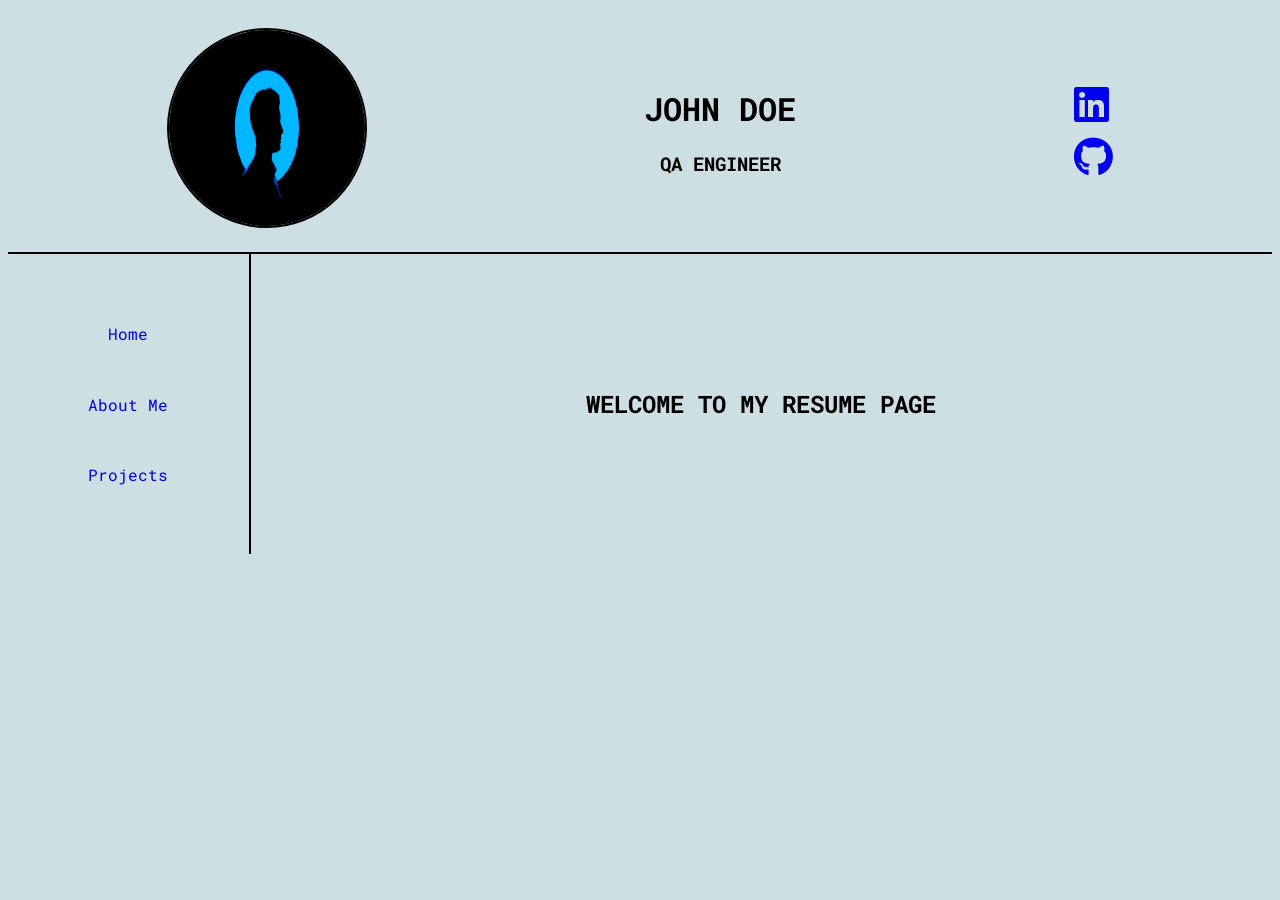
<file: index.html>
<!DOCTYPE html>
<html lang="en">

<head>
    <meta charset="UTF-8">
    <meta name="viewport" content="width=device-width, initial-scale=1.0">
    <title>Resume Website</title>
    <link rel="stylesheet" href="styles/style.css">
    <link rel="stylesheet" href="https://cdnjs.cloudflare.com/ajax/libs/font-awesome/6.6.0/css/all.min.css">
    <link rel="preconnect" href="https://fonts.googleapis.com">
    <link rel="preconnect" href="https://fonts.gstatic.com" crossorigin>
    <link
        href="https://fonts.googleapis.com/css2?family=Roboto+Mono:ital,wght@0,100..700;1,100..700&family=Sevillana&display=swap"
        rel="stylesheet">
</head>

<body>
    <div class="header">
        <div class="image">
            <img src="assets/pp.png" alt="">
        </div>
        <div class="titles">
            <h1>JOHN DOE</h1>
            <h3>QA ENGINEER</h3>
        </div>
        <div class="links">
            <a href="https://linkedin.com">
                <i class="fa-brands fa-linkedin"></i>
            </a>
            <a href="https://github.com">
                <i class="fa-brands fa-github"></i>
            </a>
        </div>
    </div>


    <div class="main">
        <div class="menu">
            <a href="index.html">Home</a>
            <a href="about_me.html">About Me</a>
            <a href="projects.html">Projects</a>
        </div>
        <div class="content">
                <h2>WELCOME TO MY RESUME PAGE</h2>
        </div>
    </div>



</body>

</html>
</file>
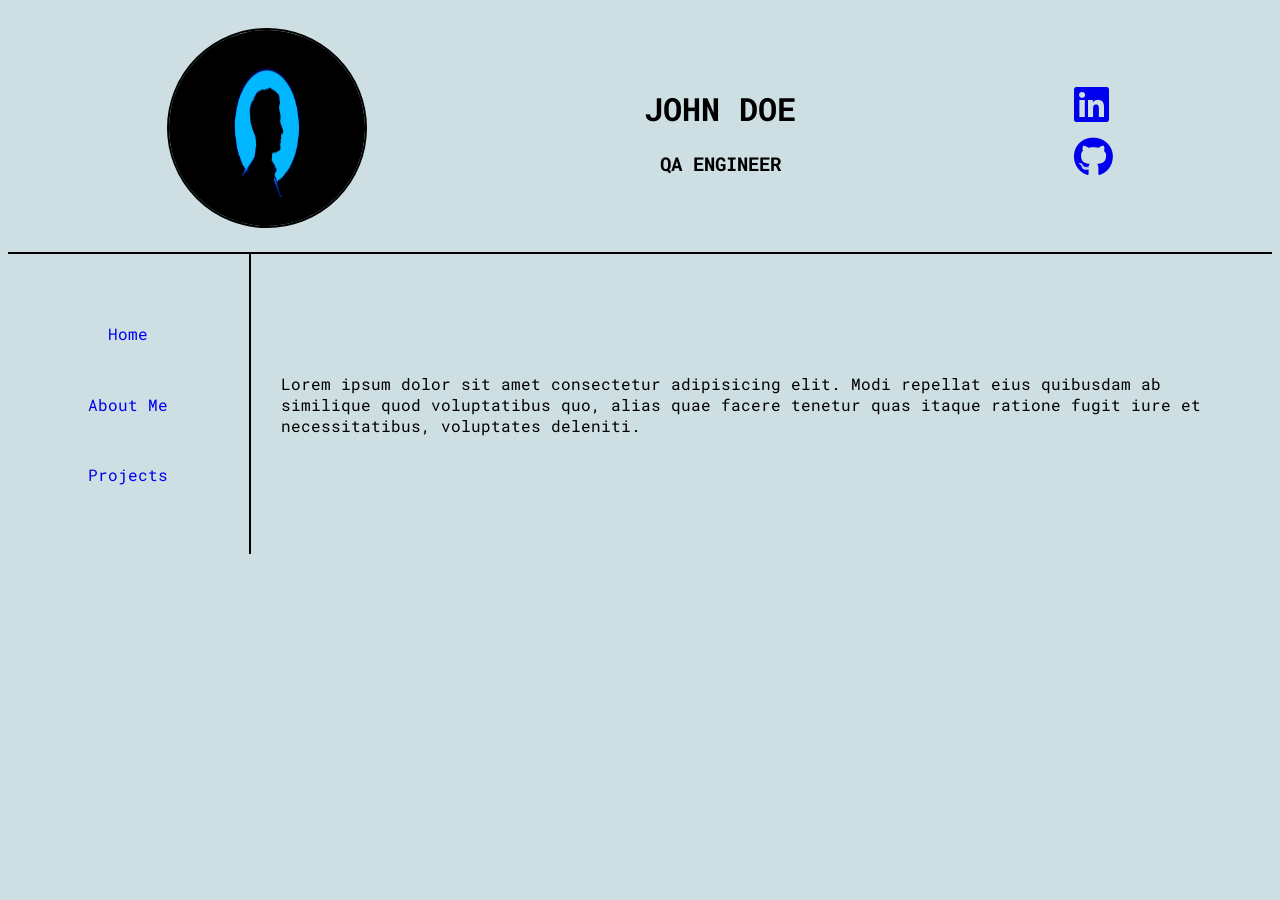
<file: about_me.html>
<!DOCTYPE html>
<html lang="en">

<head>
    <meta charset="UTF-8">
    <meta name="viewport" content="width=device-width, initial-scale=1.0">
    <title>Resume Website</title>
    <link rel="stylesheet" href="styles/style.css">
    <link rel="stylesheet" href="https://cdnjs.cloudflare.com/ajax/libs/font-awesome/6.6.0/css/all.min.css">
    <link rel="preconnect" href="https://fonts.googleapis.com">
    <link rel="preconnect" href="https://fonts.gstatic.com" crossorigin>
    <link
        href="https://fonts.googleapis.com/css2?family=Roboto+Mono:ital,wght@0,100..700;1,100..700&family=Sevillana&display=swap"
        rel="stylesheet">
</head>

<body>
    <div class="header">
        <div class="image">
            <img src="assets/pp.png" alt="">
        </div>
        <div class="titles">
            <h1>JOHN DOE</h1>
            <h3>QA ENGINEER</h3>
        </div>
        <div class="links">
            <a href="https://linkedin.com">
                <i class="fa-brands fa-linkedin"></i>
            </a>
            <a href="https://github.com">
                <i class="fa-brands fa-github"></i>
            </a>
        </div>
    </div>


    <div class="main">
        <div class="menu">
            <a href="index.html">Home</a>
            <a href="about_me.html">About Me</a>
            <a href="projects.html">Projects</a>
        </div>
        <div class="content">
            <p>Lorem ipsum dolor sit amet consectetur adipisicing elit. Modi repellat eius quibusdam ab similique quod
                voluptatibus quo, alias quae facere tenetur quas itaque ratione fugit iure et necessitatibus, voluptates
                deleniti.</p>
        </div>
    </div>



</body>

</html>
</file>
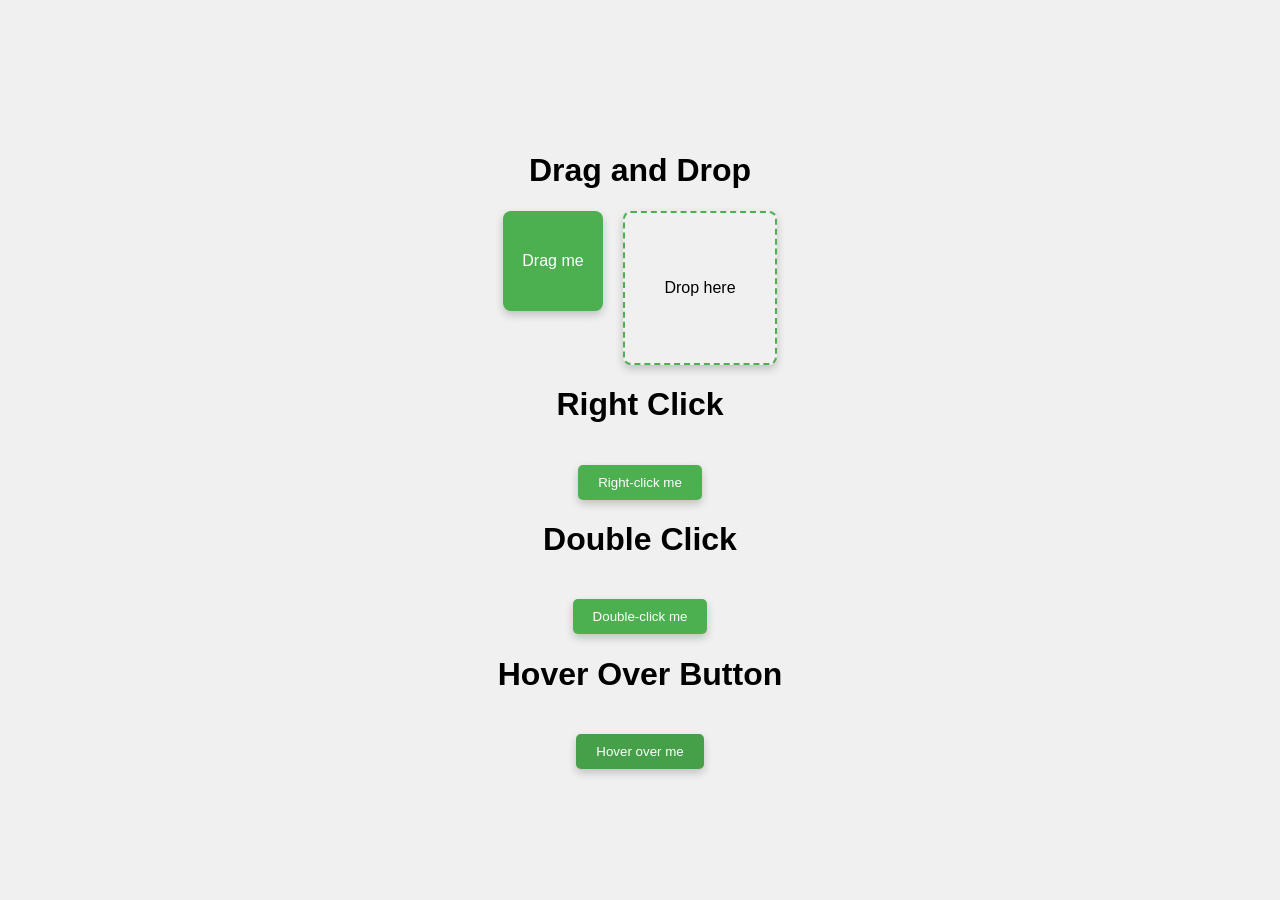
<file: actionsClickDrag.html>
<!DOCTYPE html>
<html lang="en">

<head>
    <meta charset="UTF-8">
    <meta name="viewport" content="width=device-width, initial-scale=1.0">
    <title>Actions Class Example</title>
    <style>
        body {
            font-family: Arial, sans-serif;
            margin: 0;
            height: 100vh;
            display: flex;
            flex-direction: column;
            align-items: center;
            justify-content: center;
            background-color: #f0f0f0;
        }

        .container {
            display: flex;
            align-items: flex-start;
            /* Align items to the start of the container */
            gap: 20px;
            /* Space between items */
        }

        .box {
            width: 100px;
            height: 100px;
            background-color: #4CAF50;
            color: white;
            text-align: center;
            line-height: 100px;
            border-radius: 8px;
            cursor: grab;
            box-shadow: 0 4px 8px rgba(0, 0, 0, 0.2);
        }

        .drop-zone {
            width: 150px;
            height: 150px;
            border: 2px dashed #4CAF50;
            border-radius: 8px;
            display: flex;
            align-items: center;
            justify-content: center;
            background-color: #f0f0f0;
            box-shadow: 0 4px 8px rgba(0, 0, 0, 0.2);
        }

        .message {
            margin-top: 10px;
            font-size: 16px;
            color: #4CAF50;
            display: none;
            /* Hidden by default */
        }

        .action-button {
            margin-top: 20px;
            padding: 10px 20px;
            background-color: #4CAF50;
            color: white;
            border: none;
            border-radius: 5px;
            cursor: pointer;
            box-shadow: 0 4px 8px rgba(0, 0, 0, 0.2);
        }

        .action-button:hover {
            background-color: #45a049;
        }

        .hover-button {
            margin-top: 20px;
            padding: 10px 20px;
            background-color: #45a049;
            color: white;
            border: none;
            border-radius: 5px;
            cursor: pointer;
            box-shadow: 0 4px 8px rgba(0, 0, 0, 0.2);
            transition: background-color 0.3s ease;
        }

        .hover-button:hover {
            background-color: #e67e22;
        }

        .info {
            font-size: x-large;
            margin: 100px;
            padding: 15px;
            background-color: beige;
            border: 3px solid #651414;
            border-radius: 25px;
            display: none;
            /* Hidden by default */
        }
    </style>
</head>

<body>
    <h1>Drag and Drop</h1>
    <div class="container">
        <div>
            <div id="drag1" class="box" draggable="true">Drag me</div>
        </div>
        <div>
            <div id="drop1" class="drop-zone">Drop here</div>
        </div>
    </div>
    <div id="dragSuccessMessage" class="message">Item successfully dropped!</div>
    <h1>Right Click</h1>
    <div>
        <button id="showSuccessButton" class="action-button">Right-click me</button>
        <div id="rightClickSuccessMessage" class="message">Button right-clicked!</div>
    </div>
    <h1>Double Click</h1>
    <div>
        <button id="doubleClickButton" class="action-button">Double-click me</button>
        <div id="doubleClickSuccessMessage" class="message">Button double-clicked!</div>
    </div>
    <h1>Hover Over Button</h1>
    <div>
        <button id="hoverButton" class="hover-button">Hover over me</button>
        <div id="hoverSuccessMessage" class="message">Button hovered!</div>
    </div>


    <!-- Description of Selenium's Actions Class -->
    <div id="info" class="info">
        <h2>Selenium's Actions Class</h2>
        <p>The Selenium WebDriver <code>Actions</code> class is used to perform complex user interactions such as mouse
            movements, key presses, and drag-and-drop operations. It allows you to simulate various actions on web
            elements that cannot be achieved with simple click or send keys methods. Some common methods of the
            <code>Actions</code> class include <code>moveToElement()</code>, <code>clickAndHold()</code>,
            <code>release()</code>, and <code>dragAndDrop()</code>. These methods enable more advanced and realistic
            automation scenarios, mimicking real user behavior.
        </p>
    </div>

    <script>
        // Get the draggable element, drop zone, success messages, and buttons
        const dragElement = document.getElementById('drag1');
        const dropZone = document.getElementById('drop1');
        const dragSuccessMessage = document.getElementById('dragSuccessMessage');
        const rightClickSuccessMessage = document.getElementById('rightClickSuccessMessage');
        const doubleClickButton = document.getElementById('doubleClickButton');
        const doubleClickSuccessMessage = document.getElementById('doubleClickSuccessMessage');
        const showSuccessButton = document.getElementById('showSuccessButton');
        const info = document.getElementById('info');

        // Flags to check completion of actions
        let dragCompleted = false;
        let rightClickCompleted = false;
        let doubleClickCompleted = false;
        let hoverCompleted = false;

        // Add event listeners for drag events
        dragElement.addEventListener('dragstart', (event) => {
            event.dataTransfer.setData('text/plain', event.target.id);
        });

        dropZone.addEventListener('dragover', (event) => {
            event.preventDefault(); // Necessary to allow dropping
        });

        dropZone.addEventListener('drop', (event) => {
            event.preventDefault();
            const data = event.dataTransfer.getData('text/plain');
            const draggedElement = document.getElementById(data);

            // Append the dragged element to the drop zone
            dropZone.appendChild(draggedElement);
            draggedElement.style.cursor = 'default';

            // Display the drag success message
            dragSuccessMessage.style.display = 'block';
            dragCompleted = true;
            checkAllActionsCompleted();
        });

        // Add event listener for the right-click event on the button
        showSuccessButton.addEventListener('contextmenu', (event) => {
            event.preventDefault(); // Prevent the default context menu
            // Display the right-click success message
            rightClickSuccessMessage.style.display = 'block';
            rightClickCompleted = true;
            checkAllActionsCompleted();
        });

        // Add event listener for the double-click event on the button
        doubleClickButton.addEventListener('dblclick', () => {
            // Display the double-click success message
            doubleClickSuccessMessage.style.display = 'block';
            doubleClickCompleted = true;
            checkAllActionsCompleted();
        });

        const hoverButton = document.getElementById('hoverButton');
        const hoverSuccessMessage = document.getElementById('hoverSuccessMessage');

        hoverButton.addEventListener('mouseenter', () => {
            hoverSuccessMessage.style.display = 'block';
            hoverCompleted = true;
            checkAllActionsCompleted();
        });


        // Function to check if all actions are completed
        function checkAllActionsCompleted() {
            if (dragCompleted && rightClickCompleted && doubleClickCompleted && hoverCompleted) {
                info.style.display = 'block';
            }
        }
    </script>
</body>

</html>
</file>
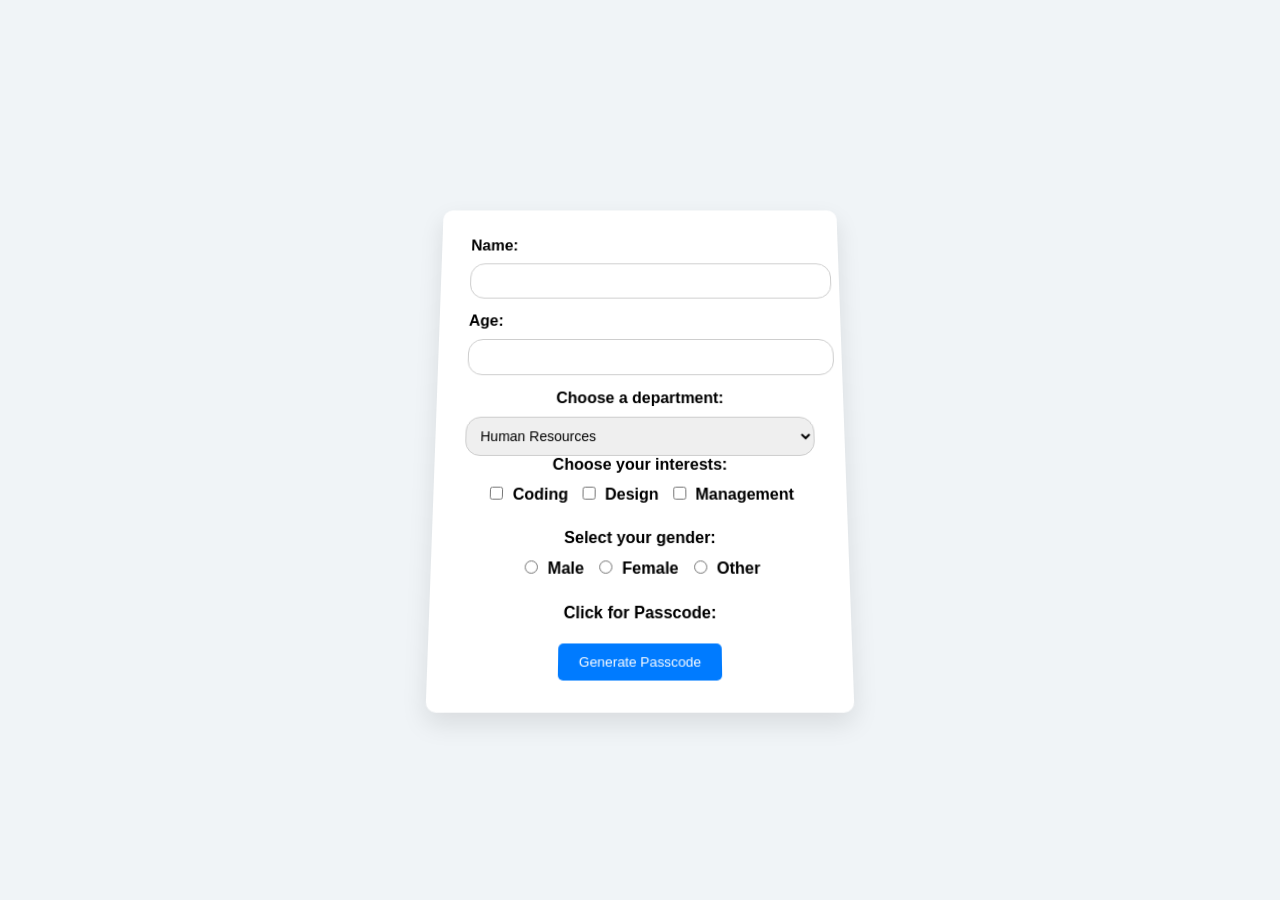
<file: ActionsForm.html>
<!DOCTYPE html>
<html lang="en">
<head>
    <meta charset="UTF-8">
    <meta name="viewport" content="width=device-width, initial-scale=1.0">
    <title>Actions Class</title>
    <style>
        body {
            font-family: 'Segoe UI', Tahoma, Geneva, Verdana, sans-serif;
            background-color: #f0f4f7;
            display: flex;
            justify-content: center;
            align-items: center;
            height: 100vh;
            margin: 0;
        }

        form {
            width: 350px;
            background-color: white;
            padding: 30px;
            border-radius: 10px;
            box-shadow: 0 10px 25px rgba(0, 0, 0, 0.1);
            transform: perspective(1000px) rotateX(10deg);
            transition: transform 0.5s;
            display: flex;
            flex-direction: column;
            align-items: center;
        }

        form:hover {
            transform: perspective(1000px) rotateX(0deg);
        }

        label {
            display: block;
            margin-bottom: 10px;
            font-weight: bold;
        }

        .input-group {
            width: 100%;
            margin-bottom: 15px;
        }

        .checkbox-group, .radio-group {
            display: flex;
            gap: 10px;
            margin-bottom: 15px;
            flex-wrap: wrap;
        }

        input[type="checkbox"], input[type="radio"] {
            margin-right: 5px;
        }

        input[type="text"], input[type="number"], select {
            width: 100%;
            padding: 10px;
            border: 1px solid #ccc;
            border-radius: 15px;
            font-size: 14px;
        }

        button {
            padding: 10px 20px;
            background-color: #007BFF;
            color: #fff;
            border: none;
            cursor: pointer;
            border-radius: 5px;
            transition: background-color 0.3s;
            margin-top: 10px;
        }

        button:hover {
            background-color: #0056b3;
        }

        iframe {
            border: none;
            display: none;
        }
    </style>
</head>
<body>

    <form id="myForm" target="iframeSubmit" onsubmit="openNewWindow()">
        <div class="input-group">
            <label for="name">Name:</label>
            <input type="text" id="name" name="name" required>
        </div>

        <div class="input-group">
            <label for="age">Age:</label>
            <input type="number" id="age" name="age" required>
        </div>

        <label for="options">Choose a department:</label>
        <select id="options" name="options">
            <option value="hr">Human Resources</option>
            <option value="it">IT Department</option>
            <option value="finance">Finance</option>
            <option value="marketing">Marketing</option>
        </select>

        <label>Choose your interests:</label>
        <div class="checkbox-group">
            <label><input type="checkbox" name="pref" value="coding"> Coding</label>
            <label><input type="checkbox" name="pref" value="design"> Design</label>
            <label><input type="checkbox" name="pref" value="management"> Management</label>
        </div>

        <label>Select your gender:</label>
        <div class="radio-group">
            <label><input type="radio" name="gender" value="male"> Male</label>
            <label><input type="radio" name="gender" value="female"> Female</label>
            <label><input type="radio" name="gender" value="other"> Other</label>
        </div>

        <label>Click for Passcode:</label>
        <button type="button" onclick="generatePasscode()">Generate Passcode</button>

        <iframe name="iframeSubmit" src="submit-button.html"></iframe>
    </form>

    <script>
        function generatePasscode() {
            var passcode = Math.floor(1000 + Math.random() * 9000); // Generate a 4-digit random passcode
            alert("Your passcode is: " + passcode);
            var enteredPasscode = prompt("Please enter the passcode:");

            if (enteredPasscode == passcode) {
                document.querySelector("iframe").style.display = "block";
            } else {
                alert("Incorrect passcode. Try again.");
            }
        }

        function openNewWindow() {
            window.open("https://www.example.com", "_blank");
        }
    </script>

</body>
</html>
</file>
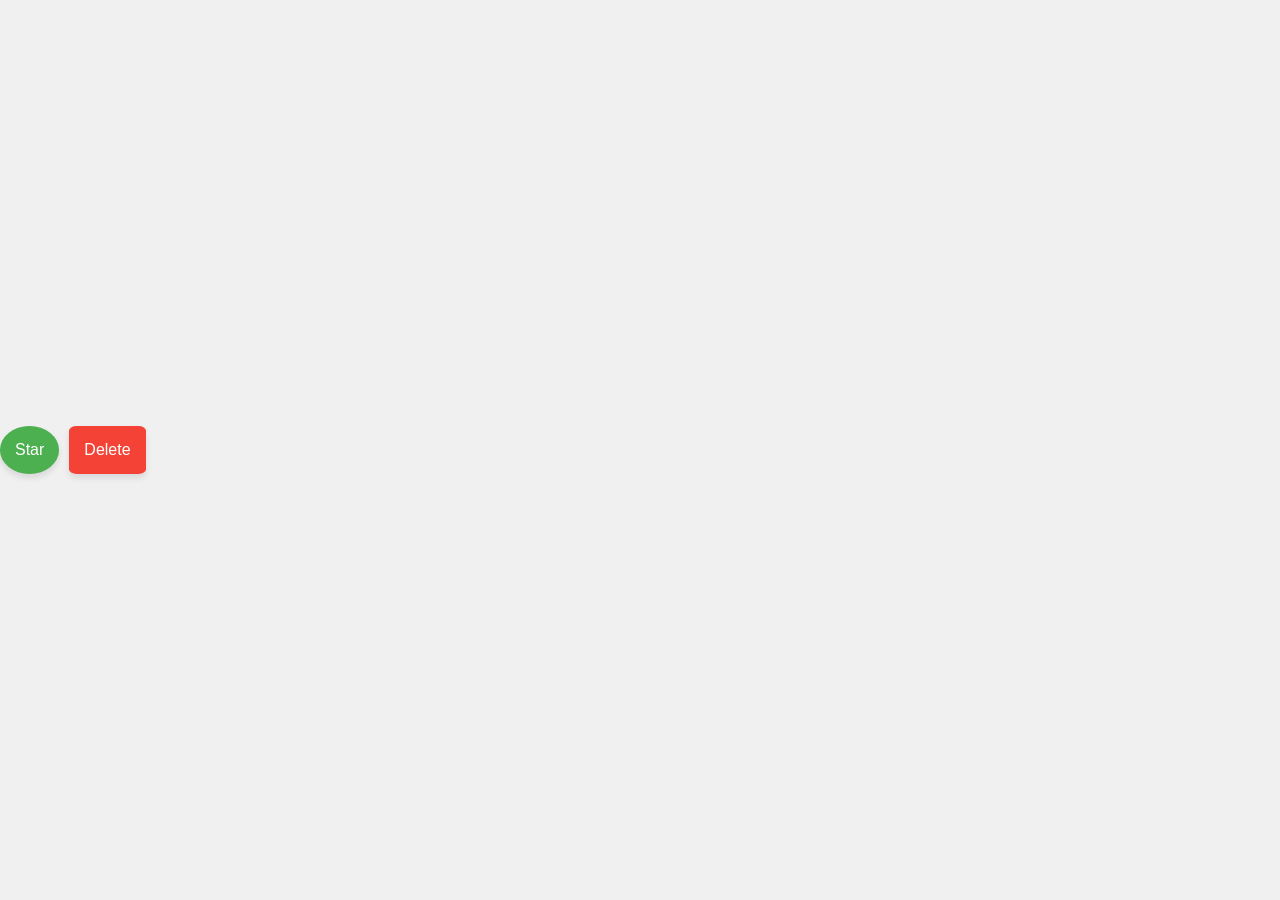
<file: addDeleteStar.html>
<!DOCTYPE html>
<html lang="en">
<head>
  <meta charset="UTF-8">
  <meta name="viewport" content="width=device-width, initial-scale=1.0">
  <title>3D Push Button with Stars</title>
  <style>
    body {
      display: flex;
      justify-content: center;
      align-items: center;
      height: 100vh;
      margin: 0;
      background-color: #f0f0f0;
      font-family: Arial, sans-serif;
      overflow: hidden; /* Prevent scrollbars due to star positioning */
    }

    .button-container {
      display: flex;
      gap: 10px;
    }

    .circle-button, .delete-button {
      padding: 15px;
      border-radius: 50%;
      border: none;
      font-size: 16px;
      cursor: pointer;
      box-shadow: 0 4px 6px rgba(0, 0, 0, 0.1);
      transition: transform 0.2s, box-shadow 0.2s;
    }

    .circle-button {
      background-color: #4caf50;
      color: white;
    }

    .delete-button {
      background-color: #f44336;
      color: white;
      border-radius: 10%;
    }

    .circle-button:hover, .delete-button:hover {
      transform: scale(1.1);
      box-shadow: 0 6px 8px rgba(0, 0, 0, 0.15);
    }

    .stars-container {
      position: relative;
      width: 100vw;
      height: 100vh;
      overflow: hidden; /* Prevent stars from moving out of the viewport */
    }

    .star {
      position: absolute;
      width: 40px;
      height: 40px;
      background-color: gold;
      clip-path: polygon(
        50% 0%, 
        61% 35%, 
        98% 35%, 
        68% 57%, 
        79% 91%, 
        50% 70%, 
        21% 91%, 
        32% 57%, 
        2% 35%, 
        39% 35%
      );
      transform: perspective(400px) rotateX(20deg) rotateY(20deg);
      transition: transform 0.5s ease, top 0.5s ease, left 0.5s ease;
    }
  </style>
</head>
<body>
  <div class="button-container">
    <button id="push-button" class="circle-button">Star</button>
    <button id="delete-button" class="delete-button">Delete</button>
  </div>
  <div id="stars-container" class="stars-container"></div>

  <script>
    // Get references to buttons and the stars container
    const pushButton = document.getElementById('push-button');
    const deleteButton = document.getElementById('delete-button');
    const starsContainer = document.getElementById('stars-container');

    // Array to keep track of the stars
    const stars = [];

    // Event listener for the push button
    pushButton.addEventListener('click', () => {
      const star = document.createElement('div');
      star.classList.add('star');
      
      // Set initial position (top-left corner)
      star.style.top = '0';
      star.style.left = '0';
      
      starsContainer.appendChild(star);
      stars.push(star); // Add the star to the array
      
      // Animate star to random position
      setTimeout(() => {
        const randomX = Math.random() * (window.innerWidth - 40) + 'px';
        const randomY = Math.random() * (window.innerHeight - 40) + 'px';
        star.style.left = randomX;
        star.style.top = randomY;
      }, 10); // Small delay to ensure initial position is set
    });

    // Event listener for the delete button to remove the most recent star
    deleteButton.addEventListener('click', () => {
      if (stars.length > 0) {
        const lastStar = stars.pop(); // Get the last star from the array
        starsContainer.removeChild(lastStar); // Remove it from the DOM
      }
    });
  </script>
</body>
</html>
</file>
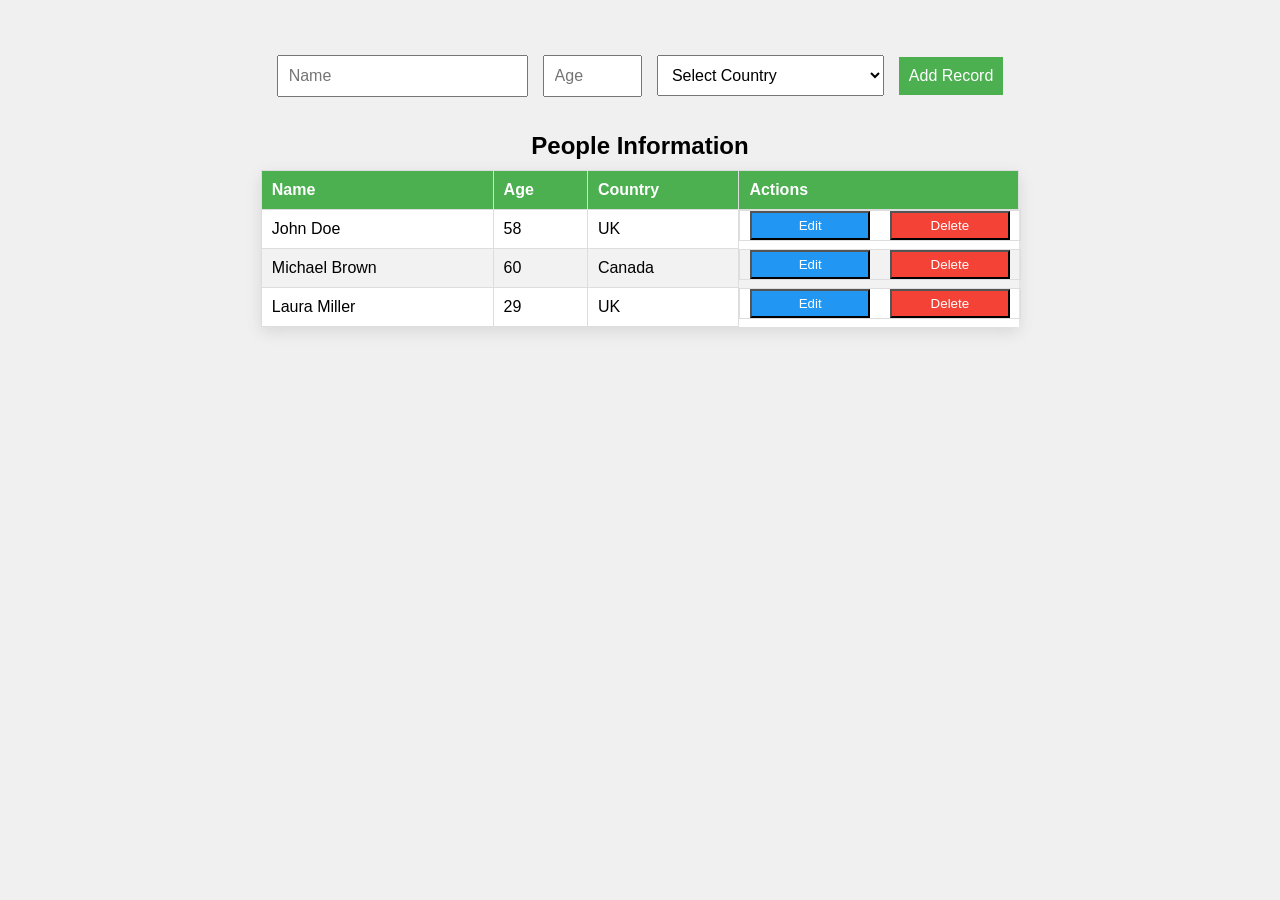
<file: addRecordWebTable.html>
<!DOCTYPE html>
<html lang="en">
<head>
    <meta charset="UTF-8">
    <meta name="viewport" content="width=device-width, initial-scale=1.0">
    <title>3-Column Web Table with Add Record</title>
    <style>
        body {
            font-family: Arial, sans-serif;
            background-color: #f0f0f0;
            text-align: center;
            margin-top: 50px;
        }

        table {
            width: 60%;
            margin: 20px auto;
            border-collapse: collapse;
            background-color: #fff;
            box-shadow: 0px 5px 15px rgba(0, 0, 0, 0.1);
        }

        th, td {
            border: 1px solid #ddd;
            padding: 10px;
            text-align: left;
        }

        th {
            background-color: #4caf50;
            color: white;
        }

        tr:nth-child(even) {
            background-color: #f2f2f2;
        }

        tr:hover {
            background-color: #ddd;
        }

        caption {
            font-size: 24px;
            font-weight: bold;
            margin: 10px;
        }

        .form-container {
            margin: 20px auto;
            width: 60%;
        }

        .form-container input, .form-container select, .form-container button {
            padding: 10px;
            margin: 5px;
            font-size: 16px;
        }

        .form-container input[type="text"] {
            width: 30%;
        }

        .form-container input[type="number"] {
            width: 10%;
        }

        .form-container select {
            width: 30%;
        }

        .form-container button {
            background-color: #4caf50;
            color: white;
            border: none;
            cursor: pointer;
        }

        .form-container button:hover {
            background-color: #45a049;
        }

        .action-buttons {
            display: flex;
            justify-content: space-between; /* Space out buttons evenly */
            align-items: center; /* Center buttons vertically */
            margin: 0; /* Remove margin for action buttons */
            padding: 0; /* Remove padding for action buttons */
            width: 100%; /* Make the action buttons take full width */
        }

        .action-buttons button {
            flex: 1; /* Allow buttons to take equal space */
            margin: 0 10px; /* Add margin for spacing */
            padding: 5px 10px; /* Adjust padding as needed */
        }

        .edit-button {
            background-color: #2196F3; /* Blue */
            color: white;
        }

        .edit-button:hover {
            background-color: #1976D2; /* Darker Blue */
        }

        .delete-button {
            background-color: #f44336; /* Red */
            color: white;
        }

        .delete-button:hover {
            background-color: #d32f2f; /* Darker Red */
        }

        .action-buttons button:hover {
            opacity: 0.9; /* Slightly dim the button on hover */
        }
    </style>
</head>
<body>

    <div class="form-container">
        <input type="text" id="nameInput" placeholder="Name" />
        <input type="number" id="ageInput" placeholder="Age" />
        <select id="countrySelect">
            <option value="">Select Country</option>
            <option value="USA">USA</option>
            <option value="UK">UK</option>
            <option value="Canada">Canada</option>
            <option value="Australia">Australia</option>
            <option value="Germany">Germany</option>
            <!-- Add more countries as needed -->
        </select>
        <button onclick="addRecord()">Add Record</button>
    </div>

    <table>
        <caption>People Information</caption>
        <thead>
            <tr>
                <th>Name</th>
                <th>Age</th>
                <th>Country</th>
                <th>Actions</th>
            </tr>
        </thead>
        <tbody id="tableBody">
        </tbody>
    </table>

    <script>
        const allNames = ['John Doe', 'Jane Smith', 'Alex Johnson', 'Emily Davis', 'Michael Brown', 'Sarah Wilson', 'David Lee', 'Laura Miller'];
        let availableNames = [...allNames]; // Copy of all names for unique selection
        let usedNames = new Set(); // To track used names in the table
        let editingName = null; // Variable to store the name of the record being edited

        function getRandomUniqueName() {
            if (availableNames.length === 0) {
                alert('No more unique names available.');
                return '';
            }
            const randomIndex = Math.floor(Math.random() * availableNames.length);
            return availableNames.splice(randomIndex, 1)[0];
        }

        function populateTable() {
            const tableBody = document.getElementById('tableBody');
            tableBody.innerHTML = ''; // Clear existing rows
            usedNames = new Set(); // Clear used names

            // Load existing records from localStorage
            const savedRecords = JSON.parse(localStorage.getItem('records')) || [];

            // Populate table with saved records
            savedRecords.forEach(record => {
                addRowToTable(record.name, record.age, record.country);
            });

            // Add default rows with unique names
            for (let i = 0; i < 3; i++) {
                const name = getRandomUniqueName();
                if (!name) break; // Stop if no unique names are available
                const age = Math.floor(Math.random() * (60 - 18 + 1)) + 18; // Random age between 18 and 60
                const country = ['USA', 'UK', 'Canada', 'Australia', 'Germany'][Math.floor(Math.random() * 5)];
                addRowToTable(name, age, country);
            }
        }

        function addRowToTable(name, age, country) {
            const tableBody = document.getElementById('tableBody');
            const newRow = document.createElement('tr');

            // Create and append cells to the new row
            const nameCell = document.createElement('td');
            nameCell.textContent = name;
            newRow.appendChild(nameCell);

            const ageCell = document.createElement('td');
            ageCell.textContent = age;
            newRow.appendChild(ageCell);

            const countryCell = document.createElement('td');
            countryCell.textContent = country;
            newRow.appendChild(countryCell);

            // Create action buttons
            const actionCell = document.createElement('td');
            actionCell.className = 'action-buttons';
            const editButton = document.createElement('button');
            editButton.textContent = 'Edit';
            editButton.className = 'edit-button';
            editButton.onclick = () => editRecord(name, age, country);
            actionCell.appendChild(editButton);

            const deleteButton = document.createElement('button');
            deleteButton.textContent = 'Delete';
            deleteButton.className = 'delete-button';
            deleteButton.onclick = () => deleteRecord(name);
            actionCell.appendChild(deleteButton);

            newRow.appendChild(actionCell);

            // Append the new row to the table body
            tableBody.appendChild(newRow);
            usedNames.add(name);
        }

        function addRecord() {
            // Get the input values
            const name = document.getElementById('nameInput').value;
            const age = document.getElementById('ageInput').value;
            const country = document.getElementById('countrySelect').value;

            // Validate input
            if (name === '' || age === '' || country === '') {
                alert('Please fill out all fields.');
                return;
            }

            // Check for duplicate names
            if (editingName) {
                // If editing, update the record
                updateRecord(editingName, name, age, country);
            } else {
                // If adding new, check for duplicates
                if (usedNames.has(name)) {
                    alert('This name already exists in the table.');
                    return;
                }

                // Add the new record to the table
                addRowToTable(name, age, country);
                usedNames.add(name);

                // Save the new record in localStorage
                saveRecord(name, age, country);
            }

            // Clear input fields
            clearInputFields();
        }

        function clearInputFields() {
            document.getElementById('nameInput').value = '';
            document.getElementById('ageInput').value = '';
            document.getElementById('countrySelect').value = '';
            editingName = null; // Reset editing name
        }

        function saveRecord(name, age, country) {
            // Retrieve existing records from localStorage
            const savedRecords = JSON.parse(localStorage.getItem('records')) || [];
            // Add the new record
            savedRecords.push({ name, age, country });
            // Save the updated records back to localStorage
            localStorage.setItem('records', JSON.stringify(savedRecords));
        }

        function updateRecord(oldName, name, age, country) {
            const tableBody = document.getElementById('tableBody');
            const rows = tableBody.getElementsByTagName('tr');

            for (let row of rows) {
                const cells = row.getElementsByTagName('td');
                if (cells[0].textContent === oldName) {
                    cells[0].textContent = name;
                    cells[1].textContent = age;
                    cells[2].textContent = country;

                    // Update the record in localStorage
                    const savedRecords = JSON.parse(localStorage.getItem('records')) || [];
                    const recordIndex = savedRecords.findIndex(record => record.name === oldName);
                    if (recordIndex !== -1) {
                        savedRecords[recordIndex] = { name, age, country };
                        localStorage.setItem('records', JSON.stringify(savedRecords));
                    }

                    editingName = null; // Reset editing name
                    clearInputFields();
                    return;
                }
            }
        }

        function editRecord(name, age, country) {
            document.getElementById('nameInput').value = name;
            document.getElementById('ageInput').value = age;
            document.getElementById('countrySelect').value = country;
            editingName = name; // Store the name of the record being edited
        }

        function deleteRecord(name) {
            const tableBody = document.getElementById('tableBody');
            const rows = tableBody.getElementsByTagName('tr');

            for (let row of rows) {
                const cells = row.getElementsByTagName('td');
                if (cells[0].textContent === name) {
                    tableBody.removeChild(row);

                    // Remove the record from localStorage
                    let savedRecords = JSON.parse(localStorage.getItem('records')) || [];
                    savedRecords = savedRecords.filter(record => record.name !== name);
                    localStorage.setItem('records', JSON.stringify(savedRecords));
                    usedNames.delete(name); // Remove from used names
                    return;
                }
            }
        }

        // Populate table on initial load
        window.onload = populateTable;
    </script>
</body>
</html>
</file>
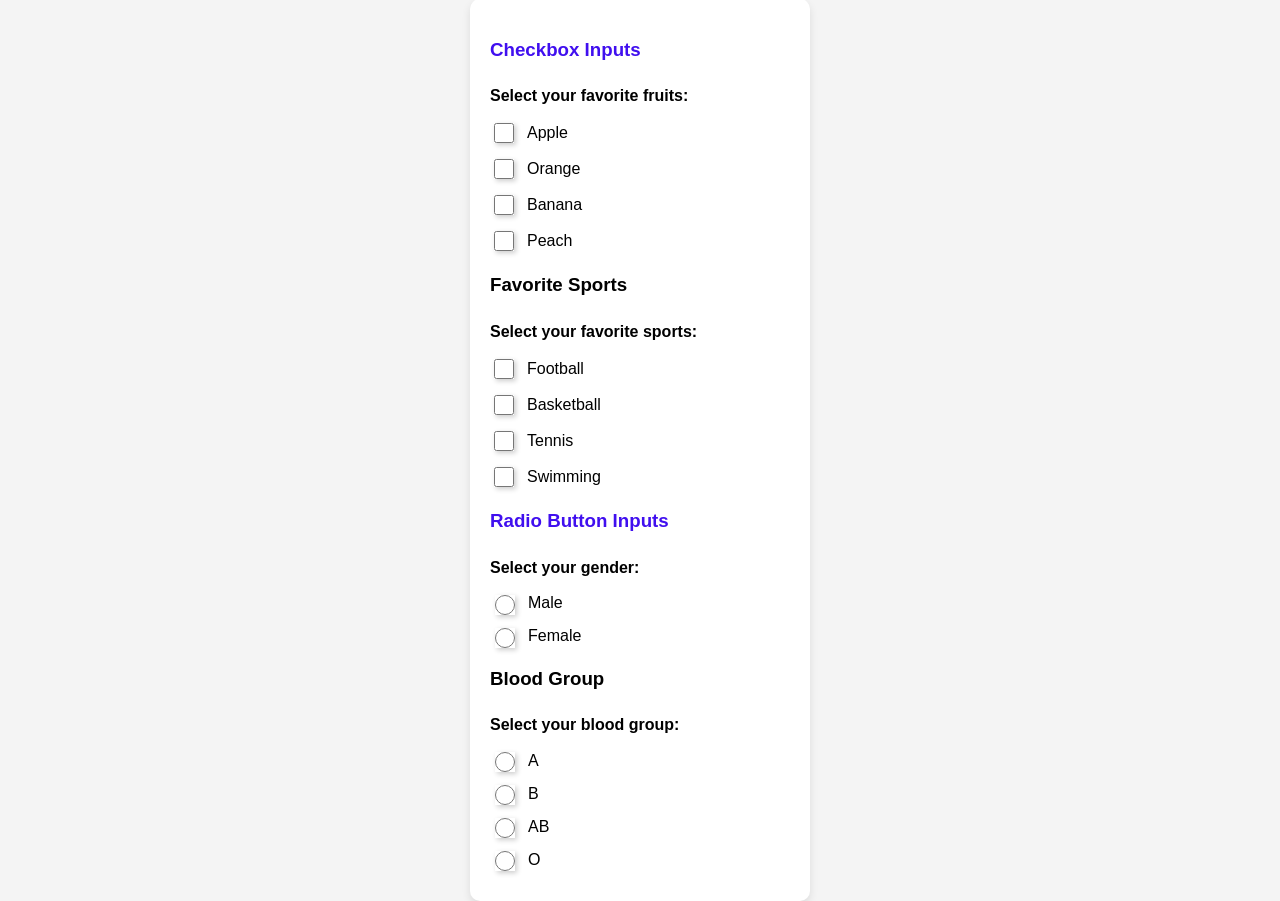
<file: checkbox-radioButton.html>
<!DOCTYPE html>
<html lang="en">

<head>
    <meta charset="UTF-8">
    <meta name="viewport" content="width=device-width, initial-scale=1.0">
    <title>Checkboxes and Radio Buttons</title>
    <style>
        body {
            font-family: Arial, sans-serif;
            display: flex;
            justify-content: center;
            align-items: center;
            height: 100vh;
            margin: 0;
            background-color: #f4f4f4;
        }

        .container {
            text-align: left;
            padding: 20px;
            background-color: #fff;
            box-shadow: 0px 4px 8px rgba(0, 0, 0, 0.1);
            border-radius: 10px;
            width: 300px;
            /* Adjust width as needed */
        }

        .form-group {
            display: flex;
            align-items: center;
            margin-bottom: 10px;
        }

        label {
            margin-left: 10px;
            cursor: pointer;
        }

        input[type="checkbox"],
        input[type="radio"] {
            width: 20px;
            height: 20px;
            border: 2px solid #ccc;
            border-radius: 4px;
            position: relative;
            box-shadow: 2px 2px 5px rgba(0, 0, 0, 0.2);
            cursor: pointer;
        }

        input[type="radio"] {
            border-radius: 50%;
        }

        h3 {
            margin-top: 20px;
            margin-bottom: 10px;
        }

        h5 {
            margin-bottom: 15px;
            font-size: 16px;
        }
    </style>
</head>

<body>

    <div class="container">
        <h3 style="color: rgb(64, 15, 239);">Checkbox Inputs</h3>
        <h5>Select your favorite fruits:</h5>

        <div class="form-group">
            <input type="checkbox" id="apple" name="apple" value="Apple">
            <label for="apple">Apple</label>
        </div>

        <div class="form-group">
            <input type="checkbox" id="orange" name="orange" value="Orange">
            <label for="orange">Orange</label>
        </div>

        <div class="form-group">
            <input type="checkbox" id="banana" name="banana" value="Banana">
            <label for="banana">Banana</label>
        </div>

        <div class="form-group">
            <input type="checkbox" id="peach" name="peach" value="Peach">
            <label for="peach">Peach</label>
        </div>
        <h3>Favorite Sports</h3>
        <h5>Select your favorite sports:</h5>

        <div class="form-group">
            <input type="checkbox" id="football" name="sports" value="Football">
            <label for="football">Football</label>
        </div>

        <div class="form-group">
            <input type="checkbox" id="basketball" name="sports" value="Basketball">
            <label for="basketball">Basketball</label>
        </div>

        <div class="form-group">
            <input type="checkbox" id="tennis" name="sports" value="Tennis">
            <label for="tennis">Tennis</label>
        </div>

        <div class="form-group">
            <input type="checkbox" id="swimming" name="sports" value="Swimming">
            <label for="swimming">Swimming</label>
        </div>


        <h3 style="color: rgb(64, 15, 239);">Radio Button Inputs</h3>
        <h5>Select your gender:</h5>

        <div class="form-group">
            <input type="radio" id="genderMale" name="gender" value="Male">
            <label for="genderMale">Male</label>
        </div>

        <div class="form-group">
            <input type="radio" id="genderFemale" name="gender" value="Female">
            <label for="genderFemale">Female</label>
        </div>


        <h3>Blood Group</h3>
        <h5>Select your blood group:</h5>

        <div class="form-group">
            <input type="radio" id="bloodA" name="bloodGroup" value="A">
            <label for="bloodA">A</label>
        </div>

        <div class="form-group">
            <input type="radio" id="bloodB" name="bloodGroup" value="B">
            <label for="bloodB">B</label>
        </div>

        <div class="form-group">
            <input type="radio" id="bloodAB" name="bloodGroup" value="AB">
            <label for="bloodAB">AB</label>
        </div>

        <div class="form-group">
            <input type="radio" id="bloodO" name="bloodGroup" value="O">
            <label for="bloodO">O</label>
        </div>
    </div>

</body>

</html>
</file>
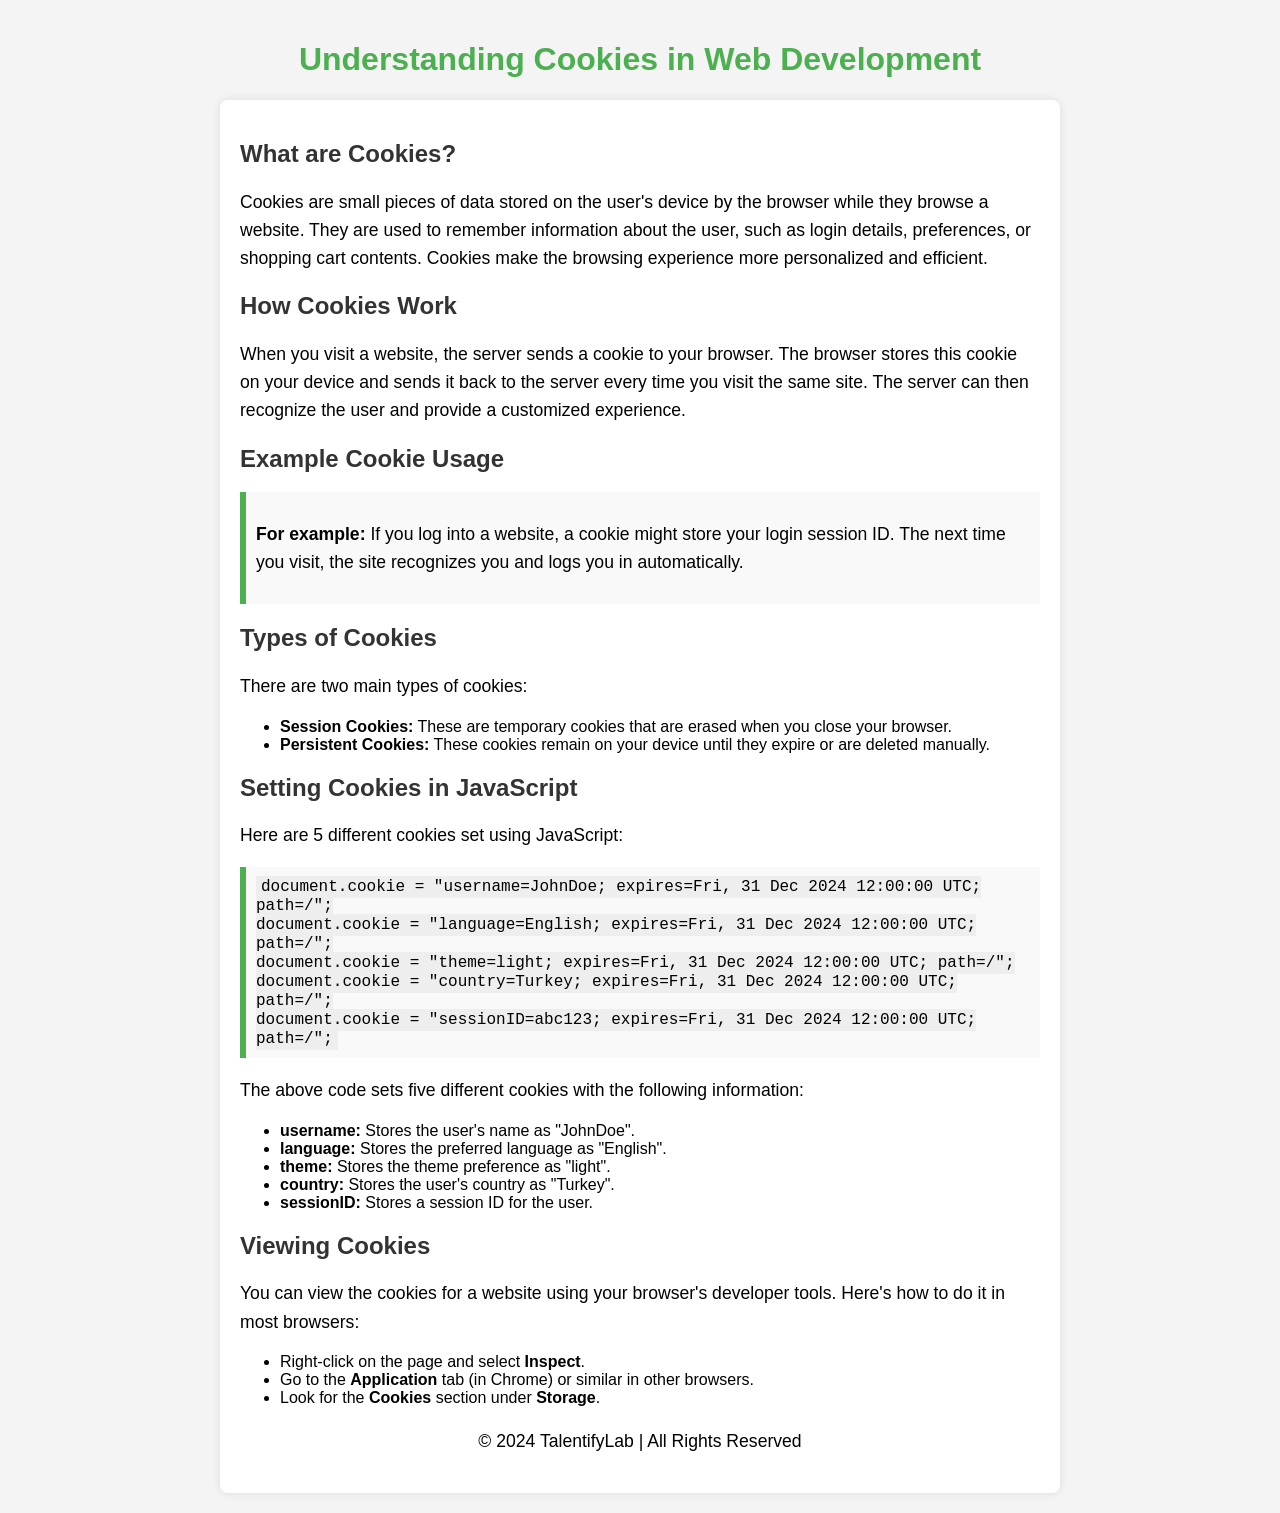
<file: Cookies.html>
<!DOCTYPE html>
<html lang="en">
<head>
    <meta charset="UTF-8">
    <meta name="viewport" content="width=device-width, initial-scale=1.0">
    <title>Understanding Cookies</title>
    <style>
        body {
            font-family: Arial, sans-serif;
            background-color: #f4f4f4;
            margin: 0;
            padding: 20px;
        }

        h1 {
            color: #4CAF50;
            text-align: center;
        }

        .container {
            background-color: white;
            padding: 20px;
            margin: 0 auto;
            max-width: 800px;
            border-radius: 8px;
            box-shadow: 0 0 10px rgba(0, 0, 0, 0.1);
        }

        h2 {
            color: #333;
            margin-top: 20px;
        }

        p {
            font-size: 1.1em;
            line-height: 1.6;
        }

        .example {
            background-color: #f9f9f9;
            border-left: 6px solid #4CAF50;
            padding: 10px;
            margin-top: 10px;
        }

        code {
            background-color: #eee;
            padding: 2px 5px;
            font-family: Consolas, "Courier New", Courier, monospace;
            font-size: 1em;
        }

        footer {
            text-align: center;
            margin-top: 20px;
        }
    </style>
</head>
<body>

    <h1>Understanding Cookies in Web Development</h1>
    
    <div class="container">
        <h2>What are Cookies?</h2>
        <p>Cookies are small pieces of data stored on the user's device by the browser while they browse a website. They are used to remember information about the user, such as login details, preferences, or shopping cart contents. Cookies make the browsing experience more personalized and efficient.</p>

        <h2>How Cookies Work</h2>
        <p>When you visit a website, the server sends a cookie to your browser. The browser stores this cookie on your device and sends it back to the server every time you visit the same site. The server can then recognize the user and provide a customized experience.</p>

        <h2>Example Cookie Usage</h2>
        <div class="example">
            <p><strong>For example:</strong> If you log into a website, a cookie might store your login session ID. The next time you visit, the site recognizes you and logs you in automatically.</p>
        </div>

        <h2>Types of Cookies</h2>
        <p>There are two main types of cookies:</p>
        <ul>
            <li><strong>Session Cookies:</strong> These are temporary cookies that are erased when you close your browser.</li>
            <li><strong>Persistent Cookies:</strong> These cookies remain on your device until they expire or are deleted manually.</li>
        </ul>

        <h2>Setting Cookies in JavaScript</h2>
        <p>Here are 5 different cookies set using JavaScript:</p>
        <div class="example">
            <code>
                document.cookie = "username=JohnDoe; expires=Fri, 31 Dec 2024 12:00:00 UTC; path=/";<br>
                document.cookie = "language=English; expires=Fri, 31 Dec 2024 12:00:00 UTC; path=/";<br>
                document.cookie = "theme=light; expires=Fri, 31 Dec 2024 12:00:00 UTC; path=/";<br>
                document.cookie = "country=Turkey; expires=Fri, 31 Dec 2024 12:00:00 UTC; path=/";<br>
                document.cookie = "sessionID=abc123; expires=Fri, 31 Dec 2024 12:00:00 UTC; path=/";
            </code>
        </div>

        <p>The above code sets five different cookies with the following information:</p>
        <ul>
            <li><strong>username:</strong> Stores the user's name as "JohnDoe".</li>
            <li><strong>language:</strong> Stores the preferred language as "English".</li>
            <li><strong>theme:</strong> Stores the theme preference as "light".</li>
            <li><strong>country:</strong> Stores the user's country as "Turkey".</li>
            <li><strong>sessionID:</strong> Stores a session ID for the user.</li>
        </ul>

        <h2>Viewing Cookies</h2>
        <p>You can view the cookies for a website using your browser's developer tools. Here's how to do it in most browsers:</p>
        <ul>
            <li>Right-click on the page and select <strong>Inspect</strong>.</li>
            <li>Go to the <strong>Application</strong> tab (in Chrome) or similar in other browsers.</li>
            <li>Look for the <strong>Cookies</strong> section under <strong>Storage</strong>.</li>
        </ul>

        <footer>
            <p>&copy; 2024 TalentifyLab | All Rights Reserved</p>
        </footer>
    </div>

    <script>
        // Setting 5 different cookies
        document.cookie = "username=JohnDoe; expires=Fri, 31 Dec 2024 12:00:00 UTC; path=/";
        document.cookie = "language=English; expires=Fri, 31 Dec 2024 12:00:00 UTC; path=/";
        document.cookie = "theme=light; expires=Fri, 31 Dec 2024 12:00:00 UTC; path=/";
        document.cookie = "country=Turkey; expires=Fri, 31 Dec 2024 12:00:00 UTC; path=/";
        document.cookie = "sessionID=abc123; expires=Fri, 31 Dec 2024 12:00:00 UTC; path=/";
    </script>

</body>
</html>
</file>
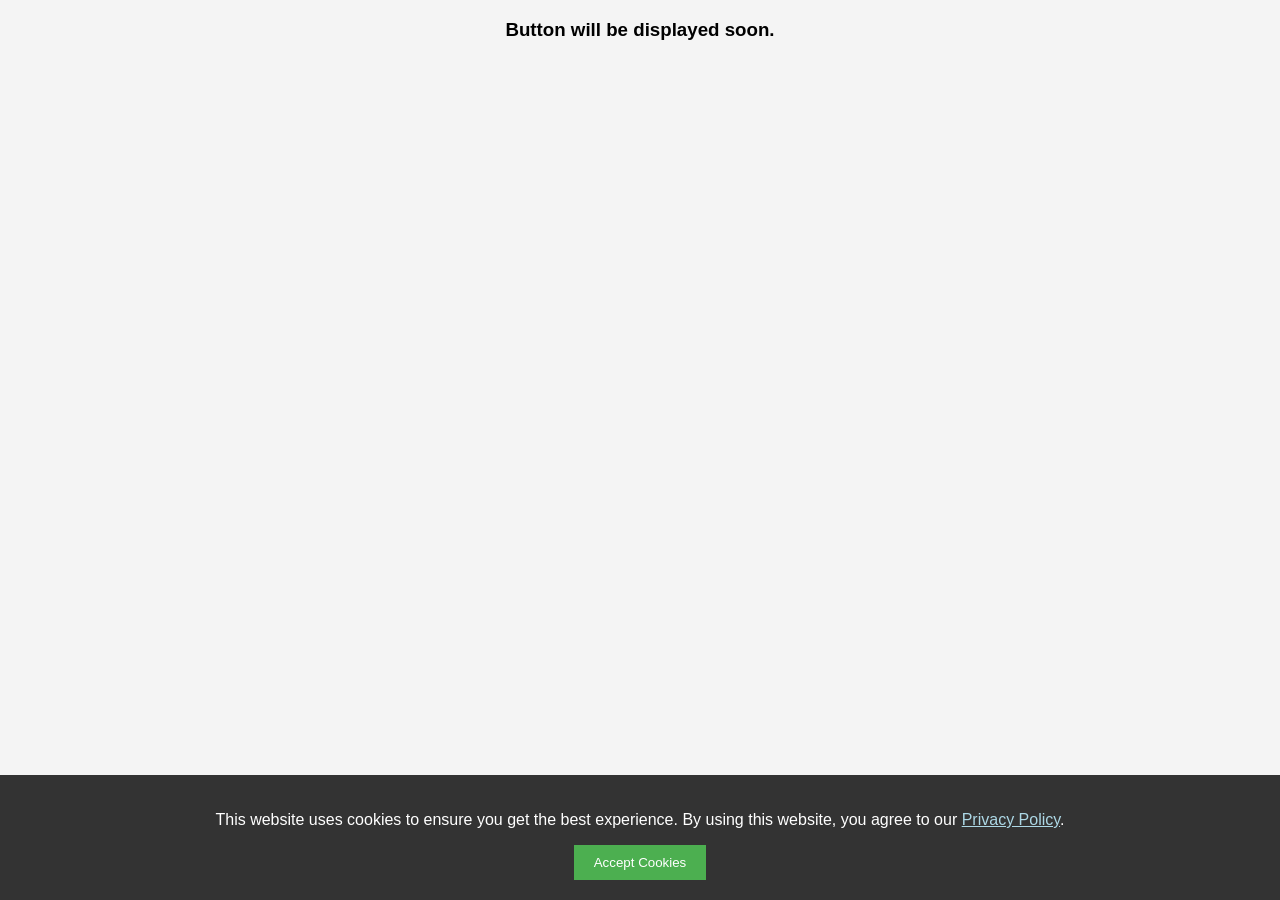
<file: CookiesWait.html>
<!DOCTYPE html>
<html lang="en">

<head>
    <meta charset="UTF-8">
    <meta name="viewport" content="width=device-width, initial-scale=1.0">
    <title>Cookies Accept</title>
    <style>
        body {
            font-family: Arial, sans-serif;
            background-color: #f4f4f4;
            margin: 0;
            padding: 0;
            display: flex;
            flex-direction: column;
            /* Dikey hizalama */
            align-items: center;
            /* Yatayda ortalama */
            height: 100vh;
            /* Sayfanın yüksekliği */
            position: relative;
            /* Çerez banner'ı için */
        }

        .cookies-banner {
            position: absolute;
            /* Alt kısımda kalmasını sağla */
            bottom: 0;
            width: 100%;
            background-color: #333;
            color: white;
            text-align: center;
            padding: 20px;
        }

        .cookies-banner button {
            background-color: #4CAF50;
            color: white;
            border: none;
            padding: 10px 20px;
            cursor: pointer;
        }

        .delayed-button {
            background-color: #008CBA;
            color: white;
            border: none;
            padding: 10px 20px;
            margin: 20px;
            width: 80px;
            cursor: not-allowed;
            text-decoration: none;
        }

        h3 {
            text-align: center;
        }
    </style>
</head>

<body>
    <h3>Button will be displayed soon.</h3>
    <div class="button-container" style="text-align: center;">
        <a id="delayedButton" href="downloadUpload.html" class="delayed-button" style="display: none;">Go to Files</a>
    </div>

    <div class="cookies-banner" id="cookiesBanner">
        <p>This website uses cookies to ensure you get the best experience. By using this website, you agree to our <a
                href="#" style="color:lightblue;">Privacy Policy</a>.</p>
        <button id="acceptCookiesButton">Accept Cookies</button>
    </div>

    <script>
        // Function to set cookies
        function setCookie(name, value, days) {
            let expires = "";
            if (days) {
                let date = new Date();
                date.setTime(date.getTime() + (days * 24 * 60 * 60 * 1000));
                expires = "; expires=" + date.toUTCString();
            }
            document.cookie = name + "=" + (value || "") + expires + "; path=/";
        }

        // Set realistic cookies when the page loads
        window.onload = function () {
            setCookie("sessionToken", "abc123xyz456", 7);
            setCookie("userPreferences", "darkMode=true&fontSize=medium", 7);
            setCookie("trackingId", "TID123456789", 7);
            setCookie("cartItems", "3", 7);
            setCookie("language", "en-US", 7);
            setCookie("lastVisitedPage", "homepage", 7);
            setCookie("newsletterSubscribed", "true", 7);
            setCookie("authToken", "qwerty09876", 7);
            setCookie("location", "USA", 7);
            setCookie("adPreferences", "personalized=true", 7);

            const cookiesButton = document.getElementById('acceptCookiesButton');
            const delayedButton = document.getElementById('delayedButton');
            const banner = document.getElementById('cookiesBanner');

            // Randomly show an alert sometimes (50% chance)
            if (Math.random() < 0.5) {
                alert("Welcome to the page!");
            }

            // Accept Cookies button click event
            cookiesButton.onclick = function () {
                banner.style.display = 'none';

                // Generate a random delay between 4 and 8 seconds
                const randomDelay = Math.floor(Math.random() * 3000) + 10000;
                console.log(randomDelay);

                // Start random timer after cookies are accepted
                setTimeout(function () {
                    delayedButton.style.display = 'block';
                    delayedButton.style.cursor = 'pointer'; // Change cursor to pointer
                }, randomDelay);
            };
        };
    </script>
</body>

</html>
</file>
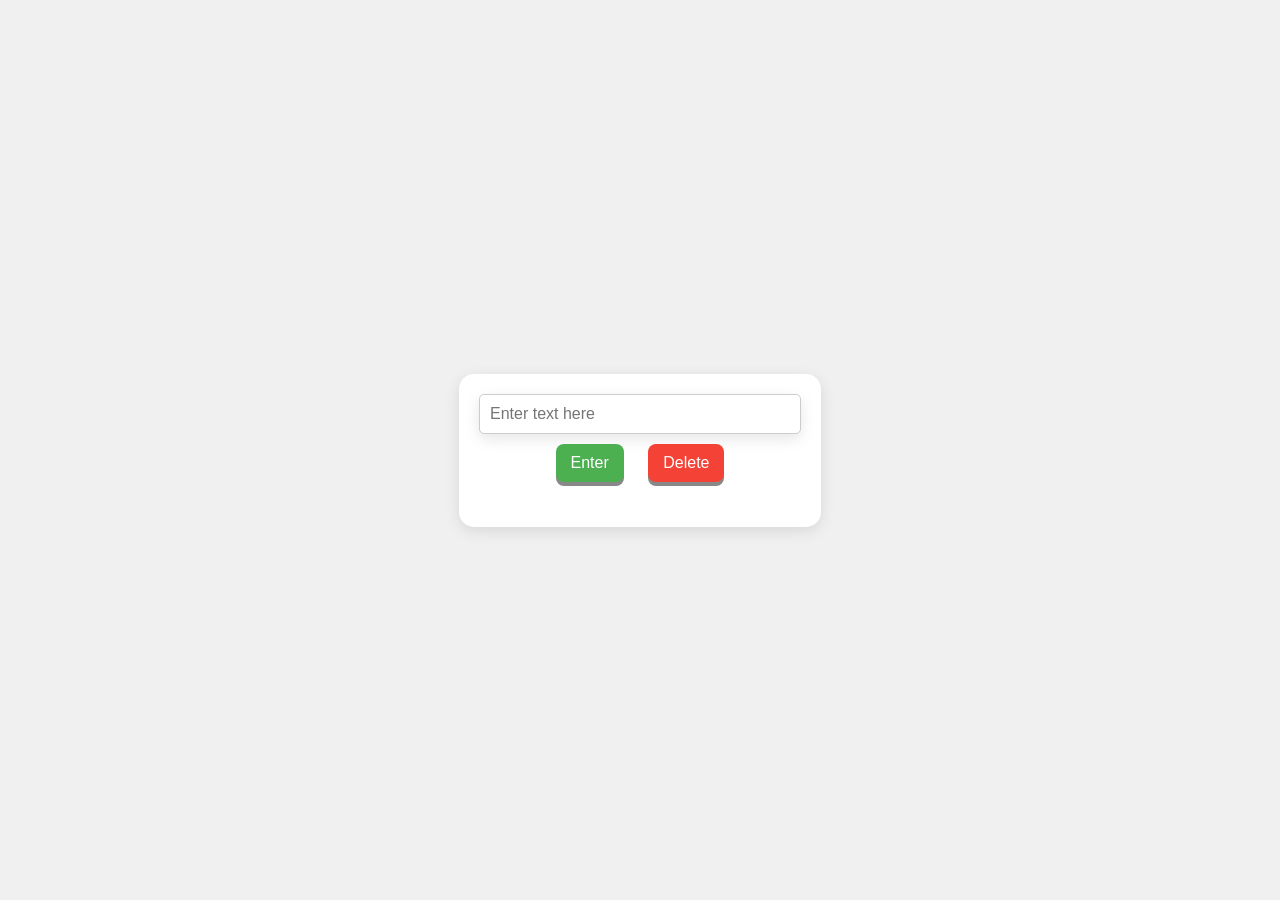
<file: deleteChars.html>
<!DOCTYPE html>
<html lang="en">
<head>
    <meta charset="UTF-8">
    <meta name="viewport" content="width=device-width, initial-scale=1.0">
    <title>Input and Delete Button with 3D Effect</title>
    <style>
        body {
            display: flex;
            justify-content: center;
            align-items: center;
            height: 100vh;
            margin: 0;
            background-color: #f0f0f0;
            font-family: Arial, sans-serif;
        }

        .container {
            text-align: center;
            padding: 20px;
            border-radius: 15px;
            box-shadow: 0 4px 15px rgba(0, 0, 0, 0.1);
            background-color: #fff;
        }

        input {
            padding: 10px;
            font-size: 16px;
            border-radius: 5px;
            border: 1px solid #ccc;
            width: 300px;
            box-shadow: 0px 5px 15px rgba(0, 0, 0, 0.1);
        }

        button {
            padding: 10px 15px;
            font-size: 16px;
            margin: 10px;
            border: none;
            border-radius: 8px;
            cursor: pointer;
            transition: all 0.2s ease;
            box-shadow: 0px 4px 0px #888;
        }

        button:active {
            box-shadow: 0px 2px 0px #666;
            transform: translateY(2px);
        }

        #enterButton {
            background-color: #4CAF50;
            color: white;
        }

        #deleteButton {
            background-color: #f44336;
            color: white;
        }

        #displayText {
            margin-top: 15px;
            font-size: 24px;
            font-weight: bold;
            color: #333;
        }

        #errorMessage {
            margin-top: 5px;
            color: red;
            font-size: 18px;
        }

        #deletedMessage {
            margin-top: 5px;
            color: green;
            font-size: 18px;
        }
    </style>
</head>
<body>

    <div class="container">
        <input type="text" id="inputText" placeholder="Enter text here">
        <br>
        <button id="enterButton">Enter</button>
        <button id="deleteButton">Delete</button>

        <div id="displayText"></div>
        <div id="deletedMessage"></div>
        <div id="errorMessage"></div>
    </div>

    <script>
        const enterButton = document.getElementById('enterButton');
        const deleteButton = document.getElementById('deleteButton');
        const displayText = document.getElementById('displayText');
        const inputText = document.getElementById('inputText');
        const errorMessage = document.getElementById('errorMessage');
        const deletedMessage = document.getElementById('deletedMessage');

        let deleted = false;  // Flag to track whether all characters are deleted

        // Display the entered text when "Enter" is clicked
        enterButton.addEventListener('click', () => {
            displayText.textContent = inputText.value;
            errorMessage.textContent = "";  // Clear any previous error messages
            deletedMessage.textContent = ""; // Clear previous "Deleted" message
            deleted = false;  // Reset the deleted flag
        });

        // Delete one character at a time when "Delete" is clicked
        deleteButton.addEventListener('click', () => {
            if (displayText.textContent.length > 1) {
                displayText.textContent = displayText.textContent.slice(0, -1);
                errorMessage.textContent = "";  // Clear error if there was one
                deletedMessage.textContent = ""; // Clear previous "Deleted" message
            } else if (displayText.textContent.length === 1) {
                displayText.textContent = "";  // Delete the last character
                deletedMessage.textContent = "Deleted";  // Show "Deleted" message
                errorMessage.textContent = "";  // Clear error
                deleted = true;  // Set the flag to indicate all characters are deleted
            } else {
                errorMessage.textContent = "Error: No more characters to delete!";
                deletedMessage.textContent = "";  // Remove "Deleted" message when error occurs
            }
        });
    </script>

</body>
</html>
</file>
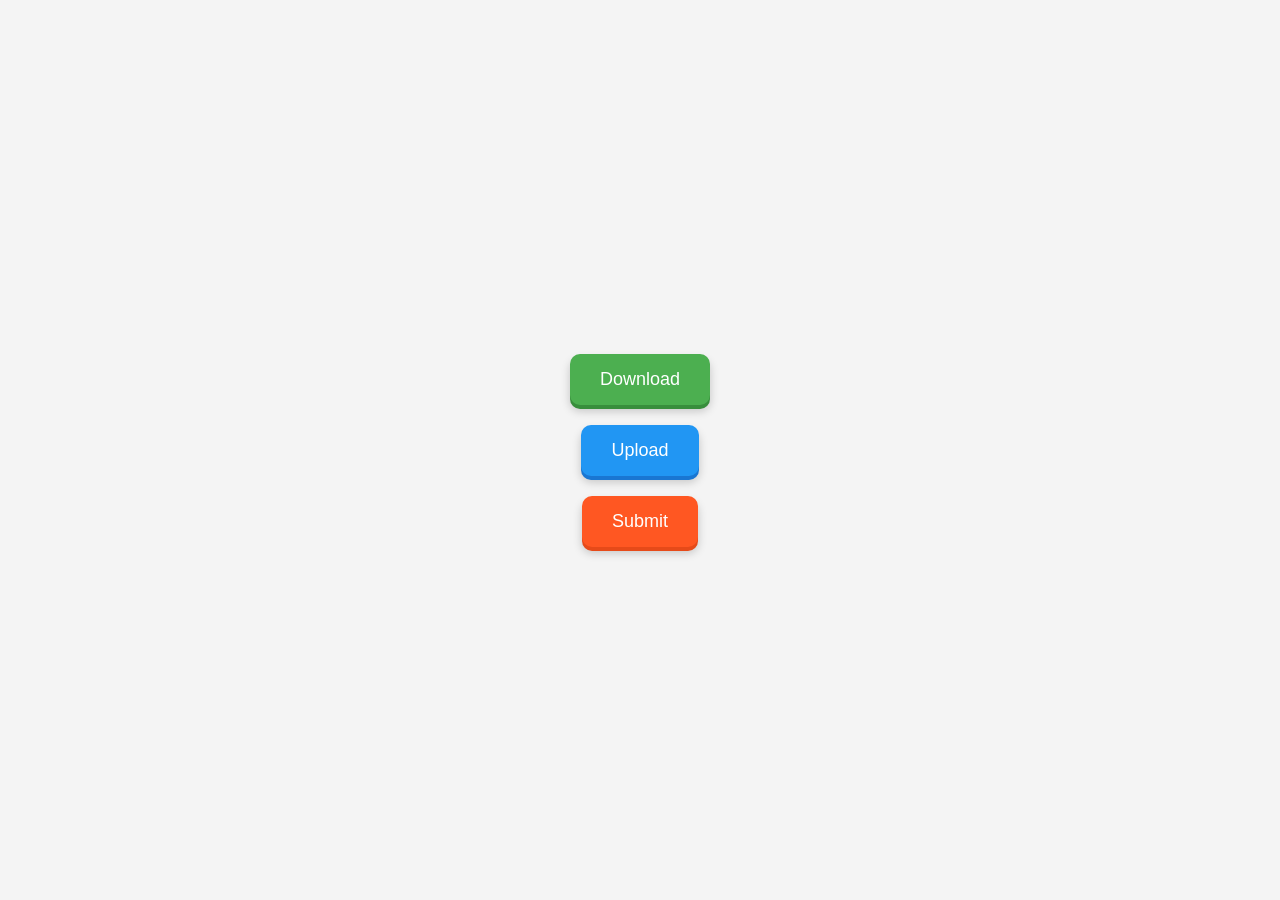
<file: downloadUpload.html>
<!DOCTYPE html>
<html lang="en">
<head>
    <meta charset="UTF-8">
    <meta name="viewport" content="width=device-width, initial-scale=1.0">
    <title>3D Buttons</title>
    <style>
        body {
            font-family: Arial, sans-serif;
            display: flex;
            justify-content: center;
            align-items: center;
            height: 100vh;
            background-color: #f4f4f4;
            margin: 0;
            flex-direction: column;
        }

        .button-container {
            text-align: center;
            margin: 20px;
        }

        /* Download button */
        .download-btn {
            display: inline-block;
            padding: 15px 30px;
            font-size: 18px;
            color: #fff;
            background-color: #4CAF50;
            border: none;
            border-radius: 10px;
            box-shadow: 0 4px #388E3C, 0 6px 10px rgba(0, 0, 0, 0.2);
            text-decoration: none;
            transition: transform 0.2s ease, box-shadow 0.2s ease;
        }

        .download-btn:active {
            transform: translateY(4px);
            box-shadow: 0 2px #388E3C, 0 4px 8px rgba(0, 0, 0, 0.2);
        }

        /* Upload button */
        .upload-btn {
            display: inline-block;
            padding: 15px 30px;
            font-size: 18px;
            color: #fff;
            background-color: #2196F3;
            border: none;
            border-radius: 10px;
            box-shadow: 0 4px #1976D2, 0 6px 10px rgba(0, 0, 0, 0.2);
            cursor: pointer;
            transition: transform 0.2s ease, box-shadow 0.2s ease;
        }

        .upload-btn:active {
            transform: translateY(4px);
            box-shadow: 0 2px #1976D2, 0 4px 8px rgba(0, 0, 0, 0.2);
        }

        .upload-input {
            display: none;
        }

        /* Submit button */
        .submit-btn {
            display: inline-block;
            padding: 15px 30px;
            font-size: 18px;
            color: #fff;
            background-color: #FF5722;
            border: none;
            border-radius: 10px;
            box-shadow: 0 4px #E64A19, 0 6px 10px rgba(0, 0, 0, 0.2);
            cursor: pointer;
            transition: transform 0.2s ease, box-shadow 0.2s ease;
        }

        .submit-btn:active {
            transform: translateY(4px);
            box-shadow: 0 2px #E64A19, 0 4px 8px rgba(0, 0, 0, 0.2);
        }

        /* 3D Alert box */
        .alert-box {
            display: none;
            padding: 20px;
            background-color: #FF5722;
            color: white;
            font-size: 18px;
            text-align: center;
            border-radius: 10px;
            box-shadow: 0 6px 20px rgba(0, 0, 0, 0.2);
            transform: translateZ(0);
            perspective: 1000px;
            transition: transform 0.5s ease, opacity 0.5s ease;
        }

        .alert-box.show {
            display: block;
            opacity: 1;
            transform: rotateX(20deg);
        }

        /* Success box */
        .success-box {
            display: none;
            padding: 20px;
            background-color: #4CAF50;
            color: white;
            font-size: 18px;
            text-align: center;
            border-radius: 10px;
            box-shadow: 0 6px 20px rgba(0, 0, 0, 0.2);
            transform: translateZ(0);
            perspective: 1000px;
            transition: transform 0.5s ease, opacity 0.5s ease;
        }

        .success-box.show {
            display: block;
            opacity: 1;
            transform: rotateX(20deg);
        }
    </style>
</head>
<body>

    <form id="uploadForm">
        <div class="button-container">
            <a href="QAProgram.png" download class="download-btn">Download</a>
        </div>

        <div class="button-container">
            <label class="upload-btn">
                Upload
                <input type="file" id="uploadInput" class="upload-input" accept=".pdf" required>
            </label>
        </div>

        <div class="button-container">
            <button type="submit" class="submit-btn">Submit</button>
        </div>
    </form>

    <div class="alert-box" id="alertBox">
        Please upload a PDF file!
    </div>

    <div class="success-box" id="successBox">
        File uploaded successfully!
    </div>

    <script>
        const form = document.getElementById('uploadForm');
        const uploadInput = document.getElementById('uploadInput');
        const alertBox = document.getElementById('alertBox');
        const successBox = document.getElementById('successBox');

        form.addEventListener('submit', function(event) {
            const file = uploadInput.files[0];

            // PDF file check
            if (!file || file.type !== "application/pdf") {
                event.preventDefault(); // Prevent non-PDF files from being uploaded
                alertBox.classList.add('show'); // Show warning message
                setTimeout(() => alertBox.classList.remove('show'), 3000); // Hide warning after 3 seconds
            } else {
                event.preventDefault(); // Delay form submission
                successBox.classList.add('show'); // Show success message
                setTimeout(() => {
                    successBox.classList.remove('show'); // Hide success message after 5 seconds
                    form.submit(); // Submit the form
                }, 5000); // Show success for 5 seconds
            }
        });
    </script>

</body>
</html>
</file>
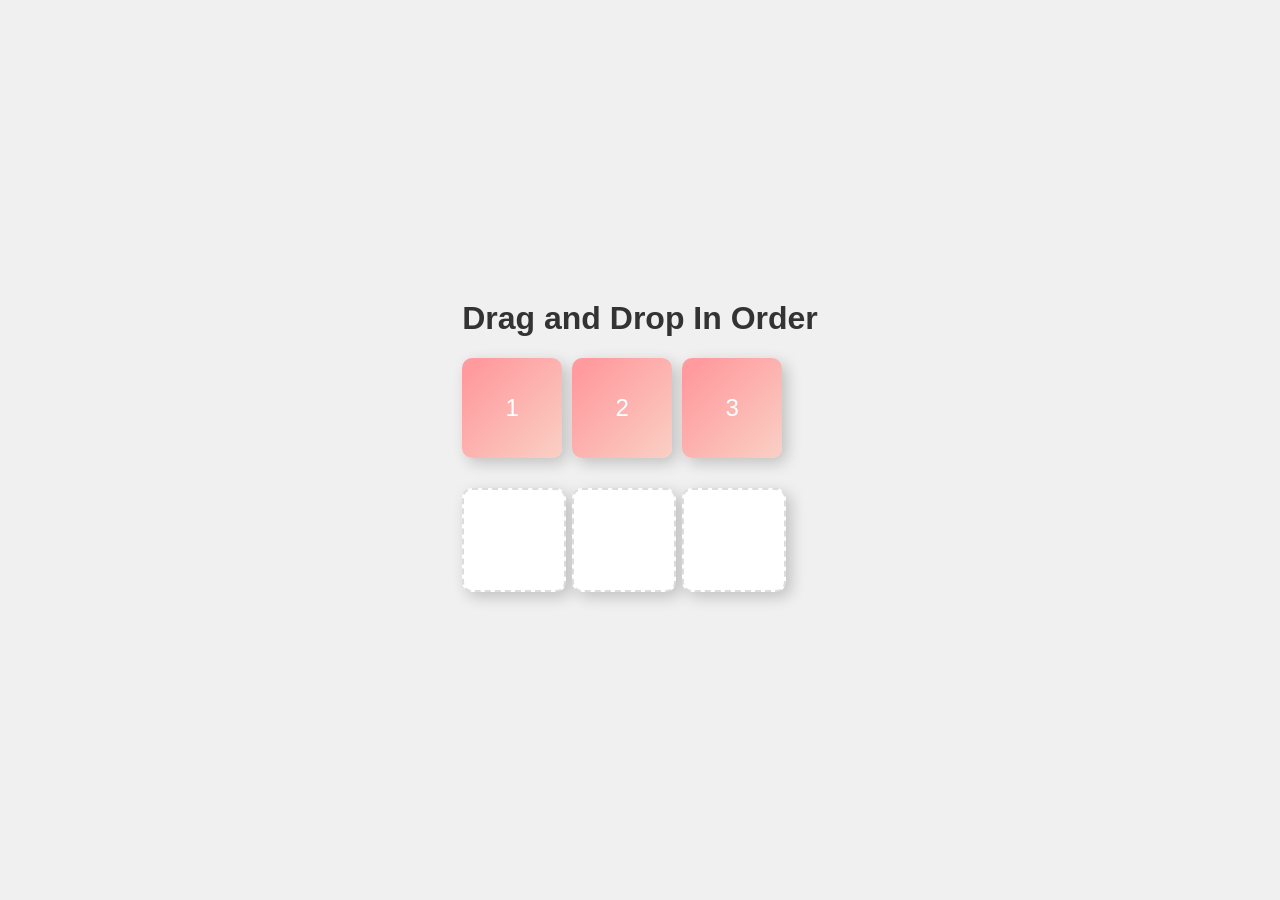
<file: dragAndDrop.html>
<!DOCTYPE html>
<html lang="en">
<head>
  <meta charset="UTF-8">
  <meta name="viewport" content="width=device-width, initial-scale=1.0">
  <title>3D Puzzle Drag and Drop</title>
  <style>
    body {
      font-family: Arial, sans-serif;
      background-color: #f0f0f0;
      display: flex;
      justify-content: center;
      align-items: center;
      height: 100vh;
      margin: 0;
      overflow: hidden;
    }

    .puzzle-container {
      display: grid;
      grid-template-columns: repeat(3, 100px);
      gap: 10px;
      margin-bottom: 30px;
    }

    .puzzle-piece {
      width: 100px;
      height: 100px;
      background: linear-gradient(135deg, #ff9a9e 10%, #fad0c4 100%);
      border-radius: 10px;
      box-shadow: 5px 5px 15px rgba(0, 0, 0, 0.2);
      display: flex;
      justify-content: center;
      align-items: center;
      font-size: 24px;
      color: white;
      cursor: grab;
      text-align: center;
    }

    .puzzle-slot {
      width: 100px;
      height: 100px;
      border: 2px dashed #ddd;
      border-radius: 10px;
      background-color: #ffffff;
      box-shadow: 5px 5px 15px rgba(0, 0, 0, 0.2);
      position: relative;
    }

    .puzzle-piece:active {
      cursor: grabbing;
      box-shadow: 3px 3px 10px rgba(0, 0, 0, 0.5);
    }

    .puzzle-slot.over {
      border-color: #66ff99;
      background-color: #f0f8ff;
    }

    h1 {
      text-align: center;
      color: #333;
    }

    /* Celebration animation */
    .celebrate {
      position: fixed;
      top: 0;
      left: 0;
      width: 100vw;
      height: 100vh;
      background: rgba(0, 0, 0, 0.5);
      display: flex;
      justify-content: center;
      align-items: center;
      color: white;
      font-size: 3rem;
      font-weight: bold;
      opacity: 0;
      pointer-events: none;
      transition: opacity 1s ease-in-out;
    }

    .celebrate.show {
      opacity: 1;
    }
  </style>
</head>
<body>

  <div>
    <h1>Drag and Drop In Order</h1>

    <div class="puzzle-container">
      <div class="puzzle-piece" id="piece1" draggable="true">1</div>
      <div class="puzzle-piece" id="piece2" draggable="true">2</div>
      <div class="puzzle-piece" id="piece3" draggable="true">3</div>
    </div>

    <div class="puzzle-container">
      <div class="puzzle-slot" id="slot1"></div>
      <div class="puzzle-slot" id="slot2"></div>
      <div class="puzzle-slot" id="slot3"></div>
    </div>
  </div>

  <div class="celebrate" id="celebrate">Congratulations!</div>

  <script>
    const pieces = document.querySelectorAll('.puzzle-piece');
    const slots = document.querySelectorAll('.puzzle-slot');
    const celebrateDiv = document.getElementById('celebrate');

    let draggedPiece = null;

    pieces.forEach(piece => {
      piece.addEventListener('dragstart', () => {
        draggedPiece = piece;
      });

      piece.addEventListener('dragend', () => {
        draggedPiece = null;
        checkPuzzle();
      });
    });

    slots.forEach(slot => {
      slot.addEventListener('dragover', e => {
        e.preventDefault();
        slot.classList.add('over');
      });

      slot.addEventListener('dragleave', () => {
        slot.classList.remove('over');
      });

      slot.addEventListener('drop', () => {
        slot.classList.remove('over');
        if (!slot.hasChildNodes()) {
          slot.appendChild(draggedPiece);
        }
      });
    });

    function checkPuzzle() {
      let allCorrect = true;
      slots.forEach(slot => {
        if (slot.childNodes.length === 0 || !slot.childNodes[0].id.endsWith(slot.id.replace('slot', ''))) {
          allCorrect = false;
        }
      });

      if (allCorrect) {
        celebrate();
      }
    }

    function celebrate() {
      celebrateDiv.classList.add('show');
      setTimeout(() => {
        celebrateDiv.classList.remove('show');
      }, 3000);
    }
  </script>

</body>
</html>
</file>
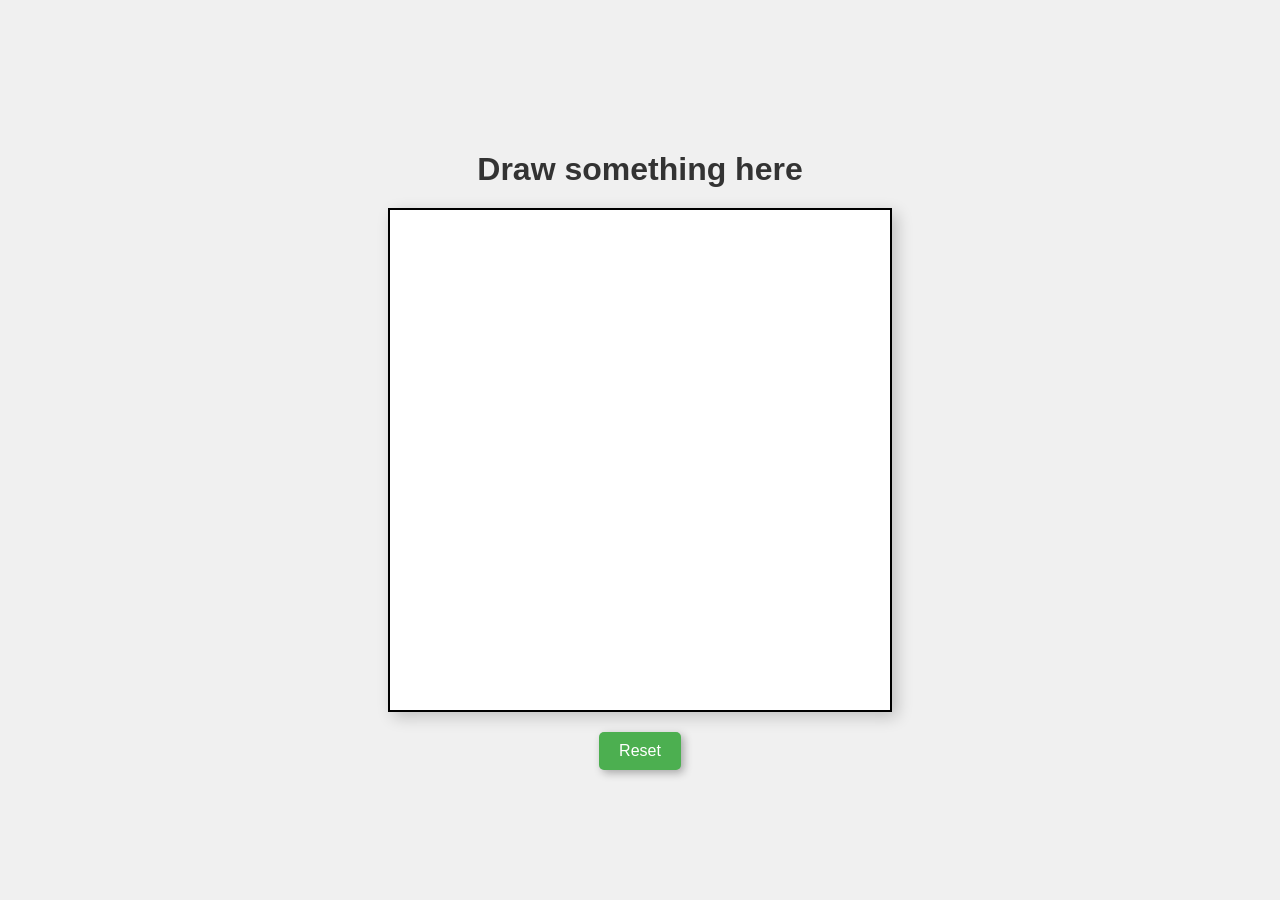
<file: Draw.html>
<!DOCTYPE html>
<html lang="en">
<head>
    <meta charset="UTF-8">
    <meta name="viewport" content="width=device-width, initial-scale=1.0">
    <title>Mouse Drawing with Reset</title>
    <style>
        body {
            display: flex;
            flex-direction: column;
            justify-content: center;
            align-items: center;
            height: 100vh;
            margin: 0;
            background-color: #f0f0f0;
        }

        h1 {
            font-family: Arial, sans-serif;
            color: #333;
            margin-bottom: 20px;
        }

        canvas {
            border: 2px solid #000;
            background-color: #fff;
            cursor: crosshair;
            box-shadow: 5px 5px 15px rgba(0, 0, 0, 0.2); /* 3D effect on canvas */
        }

        button {
            margin-top: 20px;
            padding: 10px 20px;
            font-size: 16px;
            cursor: pointer;
            background-color: #4CAF50;
            color: white;
            border: none;
            border-radius: 5px;
            box-shadow: 3px 3px 8px rgba(0, 0, 0, 0.3); /* 3D effect on button */
            transition: transform 0.2s, box-shadow 0.2s;
        }

        button:hover {
            transform: translateY(-3px); /* Lift button on hover */
            box-shadow: 5px 5px 12px rgba(0, 0, 0, 0.5); /* Stronger shadow on hover */
        }

        button:active {
            transform: translateY(0); /* Return button to normal on click */
            box-shadow: 3px 3px 8px rgba(0, 0, 0, 0.3); /* Return shadow to normal on click */
        }
    </style>
</head>
<body>

<h1>Draw something here</h1> <!-- Header added -->

<canvas id="myCanvas" width="500" height="500"></canvas>
<button id="resetButton">Reset</button>

<script>
    const canvas = document.getElementById('myCanvas');
    const ctx = canvas.getContext('2d');
    let drawing = false;

    // Start drawing
    function startDrawing(e) {
        drawing = true;
        draw(e);
    }

    // Stop drawing
    function stopDrawing() {
        drawing = false;
        ctx.beginPath(); // Reset the drawing path
    }

    // Drawing function
    function draw(e) {
        if (!drawing) return;

        ctx.lineWidth = 2;
        ctx.lineCap = 'round';
        ctx.strokeStyle = '#000'; // Drawing color

        ctx.lineTo(e.clientX - canvas.offsetLeft, e.clientY - canvas.offsetTop);
        ctx.stroke();
        ctx.beginPath();
        ctx.moveTo(e.clientX - canvas.offsetLeft, e.clientY - canvas.offsetTop);
    }

    // Reset the canvas
    function resetCanvas() {
        ctx.clearRect(0, 0, canvas.width, canvas.height); // Clear the canvas
    }

    // Event listeners for drawing
    canvas.addEventListener('mousedown', startDrawing);
    canvas.addEventListener('mouseup', stopDrawing);
    canvas.addEventListener('mousemove', draw);

    // Event listener for the reset button
    document.getElementById('resetButton').addEventListener('click', resetCanvas);
</script>

</body>
</html>
</file>
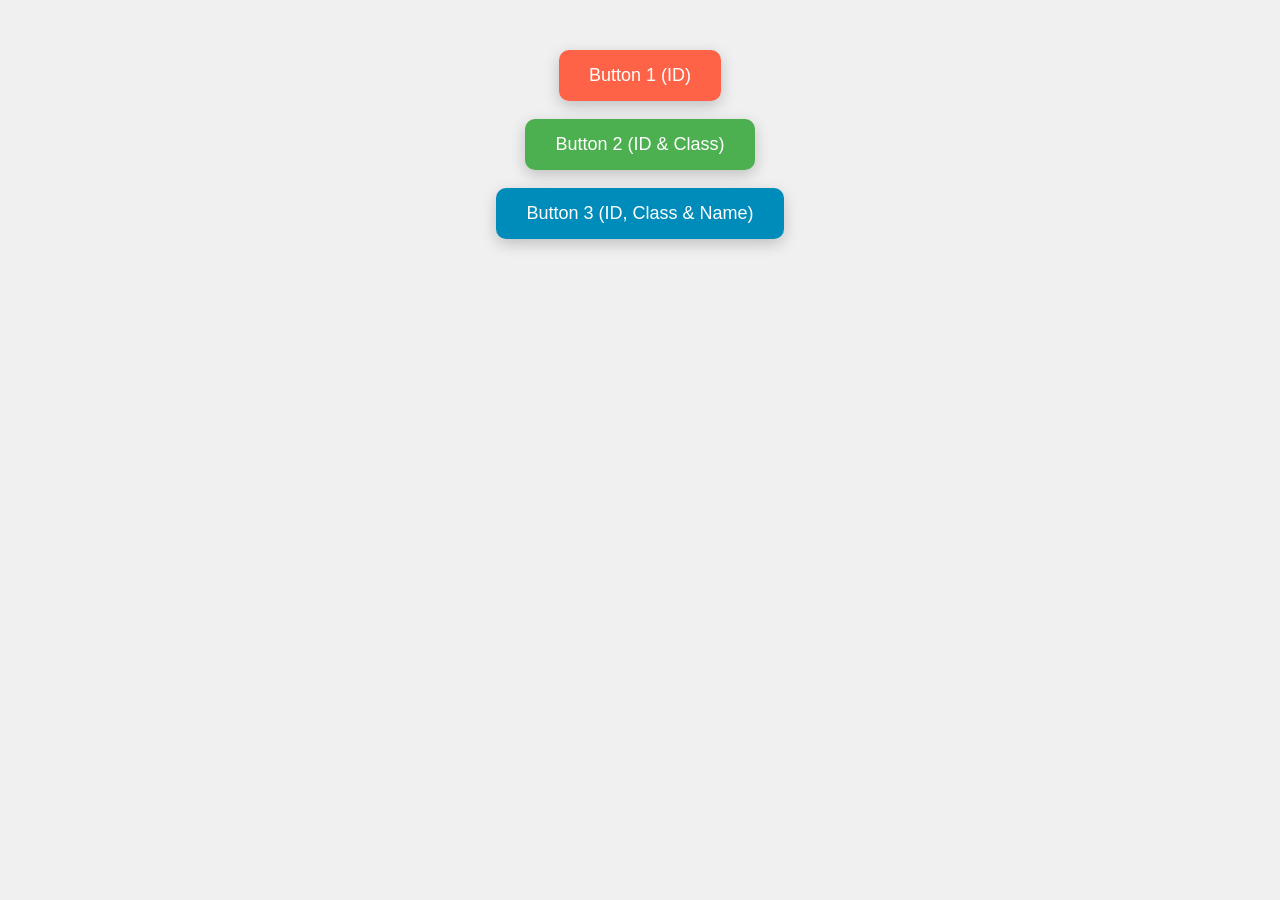
<file: findBy.html>
<!DOCTYPE html>
<html lang="en">
<head>
    <meta charset="UTF-8">
    <meta name="viewport" content="width=device-width, initial-scale=1.0">
    <title>3D Colorful Buttons with Success Message</title>
    <style>
        body {
            font-family: Arial, sans-serif;
            background-color: #f0f0f0;
            text-align: center;
            margin-top: 50px;
        }

        /* Base button styles */
        button {
            padding: 15px 30px;
            font-size: 18px;
            border: none;
            cursor: pointer;
            transition: transform 0.3s ease;
            border-radius: 10px;
            box-shadow: 0px 5px 15px rgba(0, 0, 0, 0.2);
            outline: none;
        }

        /* Button hover effect */
        button:hover {
            transform: translateY(-5px);
        }

        /* Button active state (click effect) */
        button:active {
            transform: translateY(2px);
            box-shadow: 0px 3px 10px rgba(0, 0, 0, 0.1);
        }

        /* Button specific styles */
        #button1 {
            background-color: #ff6347;
            color: white;
        }

        .btn {
            background-color: #4caf50;
            color: white;
        }

        #button3 {
            background-color: #008cba;
            color: white;
        }

        /* Success message styling */
        .success-message {
            font-size: 16px;
            color: #28a745;
            display: none;
            margin-top: 10px;
        }
    </style>
</head>
<body>

    <button id="button1" onclick="showSuccessMessage('msg1')">Button 1 (ID)</button>
    <div id="msg1" class="success-message">Success: Button 1 clicked!</div>
    <br><br>

    <button id="button2" class="btn" onclick="showSuccessMessage('msg2')">Button 2 (ID & Class)</button>
    <div id="msg2" class="success-message">Success: Button 2 clicked!</div>
    <br><br>

    <button id="button3" class="btn" name="btn3" onclick="showSuccessMessage('msg3')">Button 3 (ID, Class & Name)</button>
    <div id="msg3" class="success-message">Success: Button 3 clicked!</div>

    <script>
        function showSuccessMessage(elementId) {
            var messageDiv = document.getElementById(elementId);
            messageDiv.style.display = 'block'; // Show the success message
        }
    </script>

</body>
</html>
</file>
<file: styles/style.css>
:root{
    --blue1: rgb(165 243 252);
    --blue2: rgb(103 232 249);
    --blue3: rgb(34 211 238);
    --background1: rgb(205, 223, 226);
}

body{
   background-color: var(--background1);

}

*{
    font-family: "Roboto Mono", monospace;
    box-sizing: border-box;
}

.header{
    display: flex;
    align-items: center;
    justify-content: space-around;
    border-bottom: 2px solid black;
    padding: 20px;

}

.image img{
    width: 200px;
    height: 200px;
    border: 2px solid black;
    border-radius: 50%;
}

.titles{
    text-align: center;
}

.links{
    display: flex;
    flex-direction: column;
    font-size: 40px;
}

.menu{
    display: flex;
    flex-direction: column;
    border-right: 2px solid black;
    width: 20vw;
    height: 300px;
    align-items: center;
    justify-content: space-evenly;
    padding: 20px;

}

a{
    text-decoration: none;
}

.content{
    display: flex;
    align-items: center;
    justify-content: center;
    width: 80vw;
    margin: 30px;
    flex-direction: column;
}

.main{
    display: flex;
}
</file>
